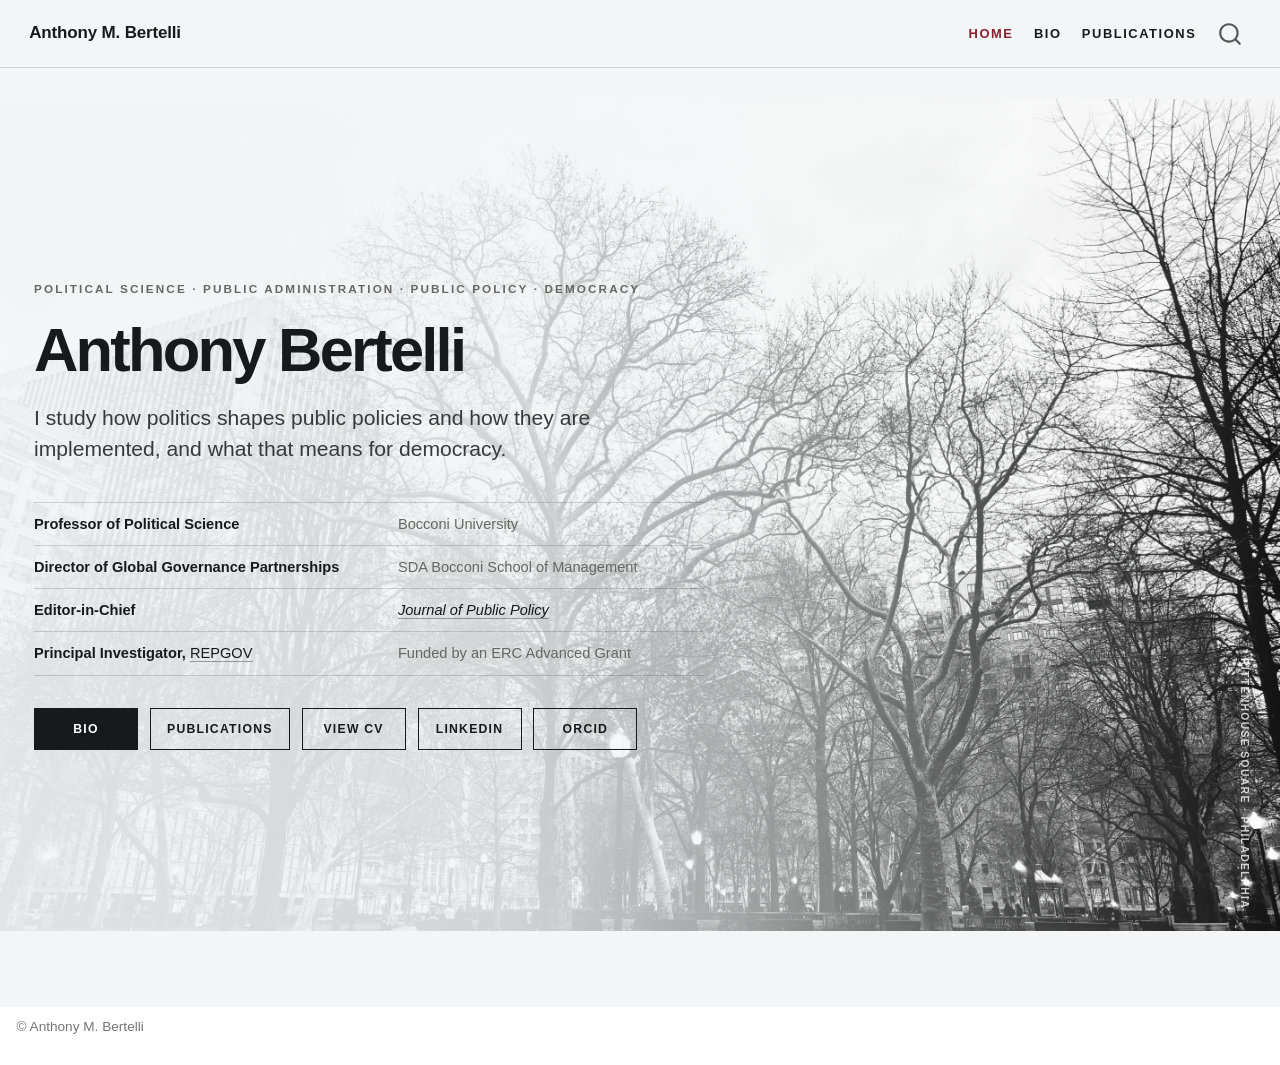
<file: index.html>
<!DOCTYPE html>
<html xmlns="http://www.w3.org/1999/xhtml" lang="en" xml:lang="en"><head>

<meta charset="utf-8">
<meta name="generator" content="quarto-1.10.18">

<meta name="viewport" content="width=device-width, initial-scale=1.0, user-scalable=yes">

<meta name="description" content="Political scientist working on democratic governance, public administration, and public policy.">

<title>Anthony M. Bertelli</title>
<style>
/* Default styles provided by pandoc.
** See https://pandoc.org/MANUAL.html#variables-for-html for config info.
*/
span.smallcaps{font-variant: small-caps;}
div.columns{display: flex; gap: 1.5em;}
div.column{flex: auto;}
@media screen {
div.columns{gap: min(4vw, 1.5em);}
div.column{overflow-x: auto;}
}
div.hanging-indent{margin-left: 1.5em; text-indent: -1.5em;}
ul.task-list{list-style: none;}
ul.task-list li input[type="checkbox"] {
  width: 0.8em;
  margin: 0 0.8em 0.2em -1em; /* quarto-specific, see https://github.com/quarto-dev/quarto-cli/issues/4556 */ 
  vertical-align: middle;
}
</style>


<script src="site_libs/quarto-nav/quarto-nav.js"></script>
<script src="site_libs/clipboard/clipboard.min.js"></script>
<script src="site_libs/quarto-search/autocomplete.umd.js"></script>
<script src="site_libs/quarto-search/fuse.min.js"></script>
<script src="site_libs/quarto-search/quarto-search.js"></script>
<meta name="quarto:offset" content="./">
<script src="site_libs/quarto-html/quarto.js" type="module"></script>
<script src="site_libs/quarto-html/tabsets/tabsets.js" type="module"></script>
<script src="site_libs/quarto-html/popper.min.js"></script>
<script src="site_libs/quarto-html/tippy.umd.min.js"></script>
<script src="site_libs/quarto-html/anchor.min.js"></script>
<link href="site_libs/quarto-html/tippy.css" rel="stylesheet">
<link href="site_libs/quarto-html/quarto-syntax-highlighting-64a204ab8560d761af7679ceaba22944.css" rel="stylesheet" id="quarto-text-highlighting-styles">
<script src="site_libs/bootstrap/bootstrap.min.js"></script>
<link href="site_libs/bootstrap/bootstrap-icons.css" rel="stylesheet">
<link href="site_libs/bootstrap/bootstrap-e3adbaa939bcd423dddc8c8a834270b4.min.css" rel="stylesheet" append-hash="true" id="quarto-bootstrap" data-mode="light">
<script id="quarto-search-options" type="application/json">{
  "location": "navbar",
  "copy-button": false,
  "collapse-after": 3,
  "panel-placement": "end",
  "type": "overlay",
  "limit": 50,
  "keyboard-shortcut": [
    "f",
    "/",
    "s"
  ],
  "show-item-context": false,
  "language": {
    "search-no-results-text": "No results",
    "search-matching-documents-text": "matching documents",
    "search-copy-link-title": "Copy link to search",
    "search-hide-matches-text": "Hide additional matches",
    "search-more-match-text": "more match in this document",
    "search-more-matches-text": "more matches in this document",
    "search-clear-button-title": "Clear",
    "search-text-placeholder": "",
    "search-detached-cancel-button-title": "Cancel",
    "search-submit-button-title": "Submit",
    "search-label": "Search"
  }
}</script>
<style>html{ scroll-behavior: smooth; }</style>


<link rel="stylesheet" href="styles.css">
</head>

<body class="nav-fixed quarto-light">

<div id="quarto-search-results"></div>
  <header id="quarto-header" class="headroom fixed-top">
    <nav class="navbar navbar-expand-lg " data-bs-theme="dark">
      <div class="navbar-container container-fluid">
      <div class="navbar-brand-container mx-auto">
    <a class="navbar-brand" href="./index.html">
    <span class="navbar-title">Anthony M. Bertelli</span>
    </a>
  </div>
            <div id="quarto-search" class="" title="Search"></div>
          <button class="navbar-toggler" type="button" data-bs-toggle="collapse" data-bs-target="#navbarCollapse" aria-controls="navbarCollapse" role="menu" aria-expanded="false" aria-label="Toggle navigation" onclick="if (window.quartoToggleHeadroom) { window.quartoToggleHeadroom(); }">
  <span class="navbar-toggler-icon"></span>
</button>
          <div class="collapse navbar-collapse" id="navbarCollapse">
            <ul class="navbar-nav navbar-nav-scroll ms-auto">
  <li class="nav-item">
    <a class="nav-link active" href="./index.html" aria-current="page"> 
<span class="menu-text">Home</span></a>
  </li>  
  <li class="nav-item">
    <a class="nav-link" href="./bio.html"> 
<span class="menu-text">Bio</span></a>
  </li>  
  <li class="nav-item">
    <a class="nav-link" href="./publications.html"> 
<span class="menu-text">Publications</span></a>
  </li>  
</ul>
          </div> <!-- /navcollapse -->
            <div class="quarto-navbar-tools">
</div>
      </div> <!-- /container-fluid -->
    </nav>
</header>
<!-- content -->
<div id="quarto-content" class="quarto-container page-columns page-rows-contents page-layout-full page-navbar">
<!-- sidebar -->
<!-- margin-sidebar -->
    
<!-- main -->
<main class="content column-page" id="quarto-document-content">

<header id="title-block-header" class="quarto-title-block default">
<div class="quarto-title">
<h1 class="title">Anthony M. Bertelli</h1>
</div>

<div>
  <div class="description">
    Political scientist working on democratic governance, public administration, and public policy.
  </div>
</div>


<div class="quarto-title-meta column-page">

    
  
    
  </div>
  


</header>


<style>
#title-block-header {
  display: none;
}
</style>
<div class="home-shell">
<section class="hero-panel">
<div class="hero-copy">
<div class="eyebrow">
Political Science · Public Administration · Public Policy · Democracy
</div>
<h1>
Anthony Bertelli
</h1>
<p class="dek">
I study how politics shapes public policies and how they are implemented, and what that means for democracy.
</p>
<div class="role-stack">
<p>
<strong>Professor of Political Science</strong><span>Bocconi University</span>
</p>
<p>
<strong>Director of Global Governance Partnerships</strong><span>SDA Bocconi School of Management</span>
</p>
<p>
<strong>Editor-in-Chief</strong><span><a href="https://www.cambridge.org/core/journals/journal-of-public-policy"><em>Journal of Public Policy</em></a></span>
</p>
<p>
<strong>Principal Investigator, <a href="https://repgov.eu">REPGOV</a></strong><span>Funded by an ERC Advanced Grant</span>
</p>
</div>
<div class="hero-links">
<p><a class="primary-link" href="bio.html">Bio</a> <a href="publications.html">Publications</a> <a href="Current_CV__Web_.pdf">View CV</a> <a href="https://www.linkedin.com/in/anthony-bertelli/">LinkedIn</a> <a href="https://orcid.org/0000-0002-0756-5691">ORCID</a></p>
</div>
</div>
</section>
<div class="photo-caption">
Rittenhouse Square · Philadelphia
</div>
</div>



</main> <!-- /main -->
<script id="quarto-html-after-body" type="application/javascript">
  window.document.addEventListener("DOMContentLoaded", function (event) {
    const icon = "";
    const anchorJS = new window.AnchorJS();
    anchorJS.options = {
      placement: 'right',
      icon: icon
    };
    anchorJS.add('.anchored');
    const isCodeAnnotation = (el) => {
      for (const clz of el.classList) {
        if (clz.startsWith('code-annotation-')) {                     
          return true;
        }
      }
      return false;
    }
    const onCopySuccess = function(e) {
      // button target
      const button = e.trigger;
      // don't keep focus
      button.blur();
      // flash "checked"
      button.classList.add('code-copy-button-checked');
      var currentTitle = button.getAttribute("title");
      button.setAttribute("title", "Copied!");
      let tooltip;
      if (window.bootstrap) {
        button.setAttribute("data-bs-toggle", "tooltip");
        button.setAttribute("data-bs-placement", "left");
        button.setAttribute("data-bs-title", "Copied!");
        tooltip = new bootstrap.Tooltip(button, 
          { trigger: "manual", 
            customClass: "code-copy-button-tooltip",
            offset: [0, -8]});
        tooltip.show();    
      }
      setTimeout(function() {
        if (tooltip) {
          tooltip.hide();
          button.removeAttribute("data-bs-title");
          button.removeAttribute("data-bs-toggle");
          button.removeAttribute("data-bs-placement");
        }
        button.setAttribute("title", currentTitle);
        button.classList.remove('code-copy-button-checked');
      }, 1000);
      // clear code selection
      e.clearSelection();
    }
    const getTextToCopy = function(trigger) {
      const outerScaffold = trigger.parentElement.cloneNode(true);
      const codeEl = outerScaffold.querySelector('code');
      for (const childEl of codeEl.children) {
        if (isCodeAnnotation(childEl)) {
          childEl.remove();
        }
      }
      return codeEl.innerText;
    }
    const clipboard = new window.ClipboardJS('.code-copy-button:not([data-in-quarto-modal])', {
      text: getTextToCopy
    });
    clipboard.on('success', onCopySuccess);
    if (window.document.getElementById('quarto-embedded-source-code-modal')) {
      const clipboardModal = new window.ClipboardJS('.code-copy-button[data-in-quarto-modal]', {
        text: getTextToCopy,
        container: window.document.getElementById('quarto-embedded-source-code-modal')
      });
      clipboardModal.on('success', onCopySuccess);
    }
      var localhostRegex = new RegExp(/^(?:http|https):\/\/localhost\:?[0-9]*\//);
      var mailtoRegex = new RegExp(/^mailto:/);
        var filterRegex = new RegExp("https:\/\/tonybertelli\.com");
      var isInternal = (href) => {
          return filterRegex.test(href) || localhostRegex.test(href) || mailtoRegex.test(href);
      }
      // Inspect non-navigation links and adorn them if external
     var links = window.document.querySelectorAll('a[href]:not(.nav-link):not(.navbar-brand):not(.toc-action):not(.sidebar-link):not(.sidebar-item-toggle):not(.pagination-link):not(.no-external):not([aria-hidden]):not(.dropdown-item):not(.quarto-navigation-tool):not(.about-link)');
      for (var i=0; i<links.length; i++) {
        const link = links[i];
        if (!isInternal(link.href)) {
          // undo the damage that might have been done by quarto-nav.js in the case of
          // links that we want to consider external
          if (link.dataset.originalHref !== undefined) {
            link.href = link.dataset.originalHref;
          }
            // target, if specified
            link.setAttribute("target", "_blank");
            if (link.getAttribute("rel") === null) {
              link.setAttribute("rel", "noopener");
            }
        }
      }
    function tippyHover(el, contentFn, onTriggerFn, onUntriggerFn) {
      const config = {
        allowHTML: true,
        maxWidth: 500,
        delay: 100,
        arrow: false,
        appendTo: function(el) {
            return el.parentElement;
        },
        interactive: true,
        interactiveBorder: 10,
        theme: 'quarto',
        placement: 'bottom-start',
      };
      if (contentFn) {
        config.content = contentFn;
      }
      if (onTriggerFn) {
        config.onTrigger = onTriggerFn;
      }
      if (onUntriggerFn) {
        config.onUntrigger = onUntriggerFn;
      }
      window.tippy(el, config); 
    }
    const noterefs = window.document.querySelectorAll('a[role="doc-noteref"]');
    for (var i=0; i<noterefs.length; i++) {
      const ref = noterefs[i];
      tippyHover(ref, function() {
        // use id or data attribute instead here
        let href = ref.getAttribute('data-footnote-href') || ref.getAttribute('href');
        try { href = new URL(href).hash; } catch {}
        const id = href.replace(/^#\/?/, "");
        const note = window.document.getElementById(id);
        if (note) {
          return note.innerHTML;
        } else {
          return "";
        }
      });
    }
    const xrefs = window.document.querySelectorAll('a.quarto-xref');
    const processXRef = (id, note) => {
      // Strip column container classes
      const stripColumnClz = (el) => {
        el.classList.remove("page-full", "page-columns");
        if (el.children) {
          for (const child of el.children) {
            stripColumnClz(child);
          }
        }
      }
      stripColumnClz(note)
      if (id === null || id.startsWith('sec-')) {
        // Special case sections, only their first couple elements
        const container = document.createElement("div");
        if (note.children && note.children.length > 2) {
          container.appendChild(note.children[0].cloneNode(true));
          for (let i = 1; i < note.children.length; i++) {
            const child = note.children[i];
            if (child.tagName === "P" && child.innerText === "") {
              continue;
            } else {
              container.appendChild(child.cloneNode(true));
              break;
            }
          }
          if (window.Quarto?.typesetMath) {
            window.Quarto.typesetMath(container);
          }
          return container.innerHTML
        } else {
          if (window.Quarto?.typesetMath) {
            window.Quarto.typesetMath(note);
          }
          return note.innerHTML;
        }
      } else {
        // Remove any anchor links if they are present
        const anchorLink = note.querySelector('a.anchorjs-link');
        if (anchorLink) {
          anchorLink.remove();
        }
        if (window.Quarto?.typesetMath) {
          window.Quarto.typesetMath(note);
        }
        if (note.classList.contains("callout")) {
          return note.outerHTML;
        } else {
          return note.innerHTML;
        }
      }
    }
    for (var i=0; i<xrefs.length; i++) {
      const xref = xrefs[i];
      tippyHover(xref, undefined, function(instance) {
        instance.disable();
        let url = xref.getAttribute('href');
        let hash = undefined; 
        if (url.startsWith('#')) {
          hash = url;
        } else {
          try { hash = new URL(url).hash; } catch {}
        }
        if (hash) {
          const id = hash.replace(/^#\/?/, "");
          const note = window.document.getElementById(id);
          if (note !== null) {
            try {
              const html = processXRef(id, note.cloneNode(true));
              instance.setContent(html);
            } finally {
              instance.enable();
              instance.show();
            }
          } else {
            // See if we can fetch this
            fetch(url.split('#')[0])
            .then(res => res.text())
            .then(html => {
              const parser = new DOMParser();
              const htmlDoc = parser.parseFromString(html, "text/html");
              const note = htmlDoc.getElementById(id);
              if (note !== null) {
                const html = processXRef(id, note);
                instance.setContent(html);
              } 
            }).finally(() => {
              instance.enable();
              instance.show();
            });
          }
        } else {
          // See if we can fetch a full url (with no hash to target)
          // This is a special case and we should probably do some content thinning / targeting
          fetch(url)
          .then(res => res.text())
          .then(html => {
            const parser = new DOMParser();
            const htmlDoc = parser.parseFromString(html, "text/html");
            const note = htmlDoc.querySelector('main.content');
            if (note !== null) {
              // This should only happen for chapter cross references
              // (since there is no id in the URL)
              // remove the first header
              if (note.children.length > 0 && note.children[0].tagName === "HEADER") {
                note.children[0].remove();
              }
              const html = processXRef(null, note);
              instance.setContent(html);
            } 
          }).finally(() => {
            instance.enable();
            instance.show();
          });
        }
      }, function(instance) {
      });
    }
        let selectedAnnoteEl;
        const selectorForAnnotation = ( cell, annotation) => {
          let cellAttr = 'data-code-cell="' + cell + '"';
          let lineAttr = 'data-code-annotation="' +  annotation + '"';
          const selector = 'span[' + cellAttr + '][' + lineAttr + ']';
          return selector;
        }
        const selectCodeLines = (annoteEl) => {
          const doc = window.document;
          const targetCell = annoteEl.getAttribute("data-target-cell");
          const targetAnnotation = annoteEl.getAttribute("data-target-annotation");
          const annoteSpan = window.document.querySelector(selectorForAnnotation(targetCell, targetAnnotation));
          const lines = annoteSpan.getAttribute("data-code-lines").split(",");
          const lineIds = lines.map((line) => {
            return targetCell + "-" + line;
          })
          let top = null;
          let height = null;
          let parent = null;
          if (lineIds.length > 0) {
              //compute the position of the single el (top and bottom and make a div)
              const el = window.document.getElementById(lineIds[0]);
              top = el.offsetTop;
              height = el.offsetHeight;
              parent = el.parentElement.parentElement;
            if (lineIds.length > 1) {
              const lastEl = window.document.getElementById(lineIds[lineIds.length - 1]);
              const bottom = lastEl.offsetTop + lastEl.offsetHeight;
              height = bottom - top;
            }
            if (top !== null && height !== null && parent !== null) {
              // cook up a div (if necessary) and position it 
              let div = window.document.getElementById("code-annotation-line-highlight");
              if (div === null) {
                div = window.document.createElement("div");
                div.setAttribute("id", "code-annotation-line-highlight");
                div.style.position = 'absolute';
                parent.appendChild(div);
              }
              div.style.top = top - 2 + "px";
              div.style.height = height + 4 + "px";
              div.style.left = 0;
              let gutterDiv = window.document.getElementById("code-annotation-line-highlight-gutter");
              if (gutterDiv === null) {
                gutterDiv = window.document.createElement("div");
                gutterDiv.setAttribute("id", "code-annotation-line-highlight-gutter");
                gutterDiv.style.position = 'absolute';
                const codeCell = window.document.getElementById(targetCell);
                const gutter = codeCell.querySelector('.code-annotation-gutter');
                gutter.appendChild(gutterDiv);
              }
              gutterDiv.style.top = top - 2 + "px";
              gutterDiv.style.height = height + 4 + "px";
            }
            selectedAnnoteEl = annoteEl;
          }
        };
        const unselectCodeLines = () => {
          const elementsIds = ["code-annotation-line-highlight", "code-annotation-line-highlight-gutter"];
          elementsIds.forEach((elId) => {
            const div = window.document.getElementById(elId);
            if (div) {
              div.remove();
            }
          });
          selectedAnnoteEl = undefined;
        };
          // Handle positioning of the toggle
      window.addEventListener(
        "resize",
        throttle(() => {
          elRect = undefined;
          if (selectedAnnoteEl) {
            selectCodeLines(selectedAnnoteEl);
          }
        }, 10)
      );
      function throttle(fn, ms) {
      let throttle = false;
      let timer;
        return (...args) => {
          if(!throttle) { // first call gets through
              fn.apply(this, args);
              throttle = true;
          } else { // all the others get throttled
              if(timer) clearTimeout(timer); // cancel #2
              timer = setTimeout(() => {
                fn.apply(this, args);
                timer = throttle = false;
              }, ms);
          }
        };
      }
        // Attach click handler to the DT
        const annoteDls = window.document.querySelectorAll('dt[data-target-cell]');
        for (const annoteDlNode of annoteDls) {
          annoteDlNode.addEventListener('click', (event) => {
            const clickedEl = event.target;
            if (clickedEl !== selectedAnnoteEl) {
              unselectCodeLines();
              const activeEl = window.document.querySelector('dt[data-target-cell].code-annotation-active');
              if (activeEl) {
                activeEl.classList.remove('code-annotation-active');
              }
              selectCodeLines(clickedEl);
              clickedEl.classList.add('code-annotation-active');
            } else {
              // Unselect the line
              unselectCodeLines();
              clickedEl.classList.remove('code-annotation-active');
            }
          });
        }
    const findCites = (el) => {
      const parentEl = el.parentElement;
      if (parentEl) {
        const cites = parentEl.dataset.cites;
        if (cites) {
          return {
            el,
            cites: cites.split(' ')
          };
        } else {
          return findCites(el.parentElement)
        }
      } else {
        return undefined;
      }
    };
    var bibliorefs = window.document.querySelectorAll('a[role="doc-biblioref"]');
    for (var i=0; i<bibliorefs.length; i++) {
      const ref = bibliorefs[i];
      const citeInfo = findCites(ref);
      if (citeInfo) {
        tippyHover(citeInfo.el, function() {
          var popup = window.document.createElement('div');
          citeInfo.cites.forEach(function(cite) {
            var citeDiv = window.document.createElement('div');
            citeDiv.classList.add('hanging-indent');
            citeDiv.classList.add('csl-entry');
            var biblioDiv = window.document.getElementById('ref-' + cite);
            if (biblioDiv) {
              citeDiv.innerHTML = biblioDiv.innerHTML;
            }
            popup.appendChild(citeDiv);
          });
          return popup.innerHTML;
        });
      }
    }
  });
  </script>
</div> <!-- /content -->
<footer class="footer">
  <div class="nav-footer">
    <div class="nav-footer-left">
<p>© Anthony M. Bertelli</p>
</div>   
    <div class="nav-footer-center">
      &nbsp;
    </div>
    <div class="nav-footer-right">
      &nbsp;
    </div>
  </div>
</footer>




<script src="site_libs/quarto-html/zenscroll-min.js"></script>
</body></html>
</file>
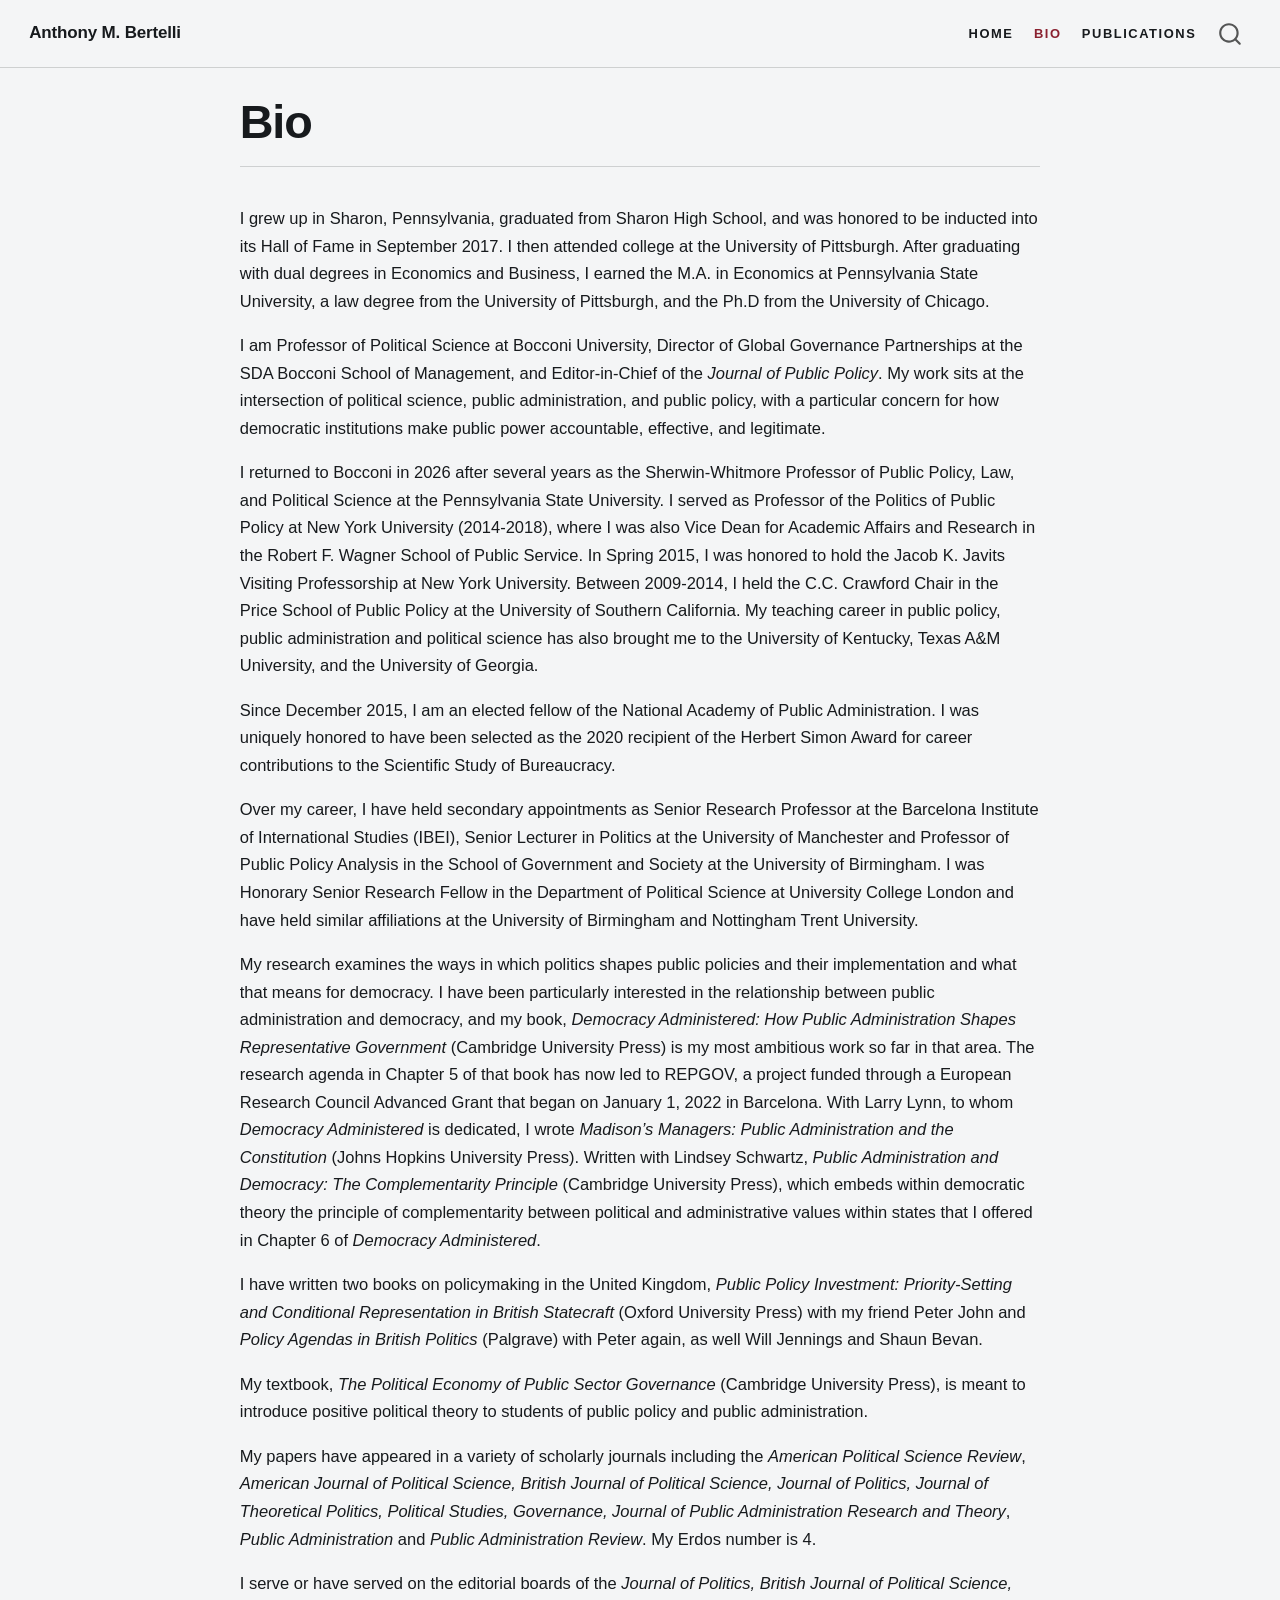
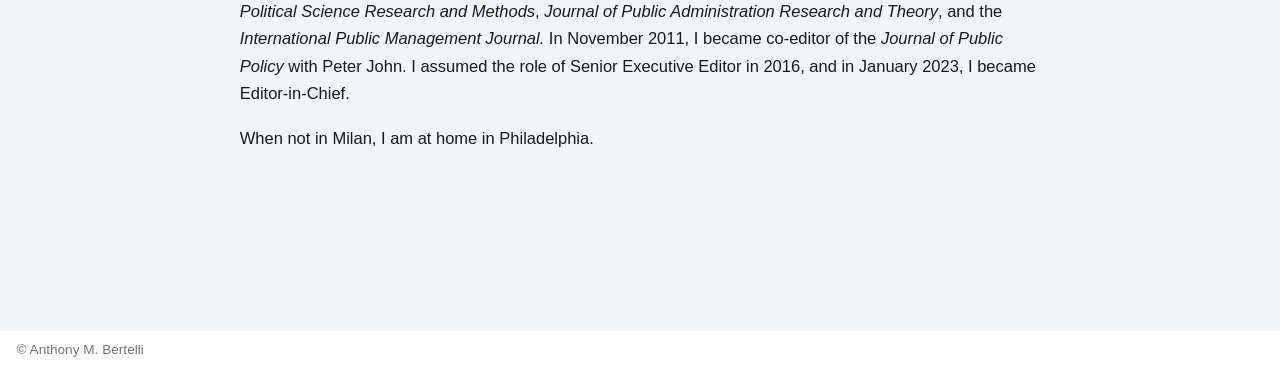
<file: bio.html>
<!DOCTYPE html>
<html xmlns="http://www.w3.org/1999/xhtml" lang="en" xml:lang="en"><head>

<meta charset="utf-8">
<meta name="generator" content="quarto-1.10.18">

<meta name="viewport" content="width=device-width, initial-scale=1.0, user-scalable=yes">


<title>Bio – Anthony M. Bertelli</title>
<style>
/* Default styles provided by pandoc.
** See https://pandoc.org/MANUAL.html#variables-for-html for config info.
*/
span.smallcaps{font-variant: small-caps;}
div.columns{display: flex; gap: 1.5em;}
div.column{flex: auto;}
@media screen {
div.columns{gap: min(4vw, 1.5em);}
div.column{overflow-x: auto;}
}
div.hanging-indent{margin-left: 1.5em; text-indent: -1.5em;}
ul.task-list{list-style: none;}
ul.task-list li input[type="checkbox"] {
  width: 0.8em;
  margin: 0 0.8em 0.2em -1em; /* quarto-specific, see https://github.com/quarto-dev/quarto-cli/issues/4556 */ 
  vertical-align: middle;
}
</style>


<script src="site_libs/quarto-nav/quarto-nav.js"></script>
<script src="site_libs/clipboard/clipboard.min.js"></script>
<script src="site_libs/quarto-search/autocomplete.umd.js"></script>
<script src="site_libs/quarto-search/fuse.min.js"></script>
<script src="site_libs/quarto-search/quarto-search.js"></script>
<meta name="quarto:offset" content="./">
<script src="site_libs/quarto-html/quarto.js" type="module"></script>
<script src="site_libs/quarto-html/tabsets/tabsets.js" type="module"></script>
<script src="site_libs/quarto-html/popper.min.js"></script>
<script src="site_libs/quarto-html/tippy.umd.min.js"></script>
<script src="site_libs/quarto-html/anchor.min.js"></script>
<link href="site_libs/quarto-html/tippy.css" rel="stylesheet">
<link href="site_libs/quarto-html/quarto-syntax-highlighting-64a204ab8560d761af7679ceaba22944.css" rel="stylesheet" id="quarto-text-highlighting-styles">
<script src="site_libs/bootstrap/bootstrap.min.js"></script>
<link href="site_libs/bootstrap/bootstrap-icons.css" rel="stylesheet">
<link href="site_libs/bootstrap/bootstrap-e3adbaa939bcd423dddc8c8a834270b4.min.css" rel="stylesheet" append-hash="true" id="quarto-bootstrap" data-mode="light">
<script id="quarto-search-options" type="application/json">{
  "location": "navbar",
  "copy-button": false,
  "collapse-after": 3,
  "panel-placement": "end",
  "type": "overlay",
  "limit": 50,
  "keyboard-shortcut": [
    "f",
    "/",
    "s"
  ],
  "show-item-context": false,
  "language": {
    "search-no-results-text": "No results",
    "search-matching-documents-text": "matching documents",
    "search-copy-link-title": "Copy link to search",
    "search-hide-matches-text": "Hide additional matches",
    "search-more-match-text": "more match in this document",
    "search-more-matches-text": "more matches in this document",
    "search-clear-button-title": "Clear",
    "search-text-placeholder": "",
    "search-detached-cancel-button-title": "Cancel",
    "search-submit-button-title": "Submit",
    "search-label": "Search"
  }
}</script>
<style>html{ scroll-behavior: smooth; }</style>


<link rel="stylesheet" href="styles.css">
</head>

<body class="nav-fixed fullcontent quarto-light">

<div id="quarto-search-results"></div>
  <header id="quarto-header" class="headroom fixed-top">
    <nav class="navbar navbar-expand-lg " data-bs-theme="dark">
      <div class="navbar-container container-fluid">
      <div class="navbar-brand-container mx-auto">
    <a class="navbar-brand" href="./index.html">
    <span class="navbar-title">Anthony M. Bertelli</span>
    </a>
  </div>
            <div id="quarto-search" class="" title="Search"></div>
          <button class="navbar-toggler" type="button" data-bs-toggle="collapse" data-bs-target="#navbarCollapse" aria-controls="navbarCollapse" role="menu" aria-expanded="false" aria-label="Toggle navigation" onclick="if (window.quartoToggleHeadroom) { window.quartoToggleHeadroom(); }">
  <span class="navbar-toggler-icon"></span>
</button>
          <div class="collapse navbar-collapse" id="navbarCollapse">
            <ul class="navbar-nav navbar-nav-scroll ms-auto">
  <li class="nav-item">
    <a class="nav-link" href="./index.html"> 
<span class="menu-text">Home</span></a>
  </li>  
  <li class="nav-item">
    <a class="nav-link active" href="./bio.html" aria-current="page"> 
<span class="menu-text">Bio</span></a>
  </li>  
  <li class="nav-item">
    <a class="nav-link" href="./publications.html"> 
<span class="menu-text">Publications</span></a>
  </li>  
</ul>
          </div> <!-- /navcollapse -->
            <div class="quarto-navbar-tools">
</div>
      </div> <!-- /container-fluid -->
    </nav>
</header>
<!-- content -->
<div id="quarto-content" class="quarto-container page-columns page-rows-contents page-layout-article page-navbar">
<!-- sidebar -->
<!-- margin-sidebar -->
    
<!-- main -->
<main class="content" id="quarto-document-content">

<header id="title-block-header" class="quarto-title-block default">
<div class="quarto-title">
<h1 class="title">Bio</h1>
</div>



<div class="quarto-title-meta">

    
  
    
  </div>
  


</header>


<p>I grew up in Sharon, Pennsylvania, graduated from Sharon High School, and was honored to be inducted into its Hall of Fame in September 2017. I then attended college at the University of Pittsburgh. After graduating with dual degrees in Economics and Business, I earned the M.A.&nbsp;in Economics at Pennsylvania State University, a law degree from the University of Pittsburgh, and the Ph.D from the University of Chicago.</p>
<p>I am Professor of Political Science at Bocconi University, Director of Global Governance Partnerships at the SDA Bocconi School of Management, and Editor-in-Chief of the <em>Journal of Public Policy</em>. My work sits at the intersection of political science, public administration, and public policy, with a particular concern for how democratic institutions make public power accountable, effective, and legitimate.</p>
<p>I returned to Bocconi in 2026 after several years as the Sherwin-Whitmore Professor of Public Policy, Law, and Political Science at the Pennsylvania State University. I served as Professor of the Politics of Public Policy at New York University (2014-2018), where I was also Vice Dean for Academic Affairs and Research in the Robert F. Wagner School of Public Service. In Spring 2015, I was honored to hold the Jacob K. Javits Visiting Professorship at New York University. Between 2009-2014, I held the C.C. Crawford Chair in the Price School of Public Policy at the University of Southern California. My teaching career in public policy, public administration and political science has also brought me to the University of Kentucky, Texas A&amp;M University, and the University of Georgia.</p>
<p>Since December 2015, I am an elected fellow of the National Academy of Public Administration. I was uniquely honored to have been selected as the 2020 recipient of the Herbert Simon Award for career contributions to the Scientific Study of Bureaucracy.</p>
<p>Over my career, I have held secondary appointments as Senior Research Professor at the Barcelona Institute of International Studies (IBEI), Senior Lecturer in Politics at the University of Manchester and Professor of Public Policy Analysis in the School of Government and Society at the University of Birmingham. I was Honorary Senior Research Fellow in the Department of Political Science at University College London and have held similar affiliations at the University of Birmingham and Nottingham Trent University.</p>
<p>My research examines the ways in which politics shapes public policies and their implementation and what that means for democracy. I have been particularly interested in the relationship between public administration and democracy, and my book, <em>Democracy Administered: How Public Administration Shapes Representative Government</em> (Cambridge University Press) is my most ambitious work so far in that area. The research agenda in Chapter 5 of that book has now led to REPGOV, a project funded through a European Research Council Advanced Grant that began on January 1, 2022 in Barcelona. With Larry Lynn, to whom <em>Democracy Administered</em> is dedicated, I wrote <em>Madison’s Managers: Public Administration and the Constitution</em> (Johns Hopkins University Press). Written with Lindsey Schwartz, <em>Public Administration and Democracy: The Complementarity Principle</em> (Cambridge University Press), which embeds within democratic theory the principle of complementarity between political and administrative values within states that I offered in Chapter 6 of <em>Democracy Administered</em>.</p>
<p>I have written two books on policymaking in the United Kingdom, <em>Public Policy Investment: Priority-Setting and Conditional Representation in British Statecraft</em> (Oxford University Press) with my friend Peter John and <em>Policy Agendas in British Politics</em> (Palgrave) with Peter again, as well Will Jennings and Shaun Bevan.</p>
<p>My textbook, <em>The Political Economy of Public Sector Governance</em> (Cambridge University Press), is meant to introduce positive political theory to students of public policy and public administration.</p>
<p>My papers have appeared in a variety of scholarly journals including the <em>American Political Science Review</em>, <em>American Journal of Political Science, British Journal of Political Science, Journal of Politics, Journal of Theoretical Politics, Political Studies, Governance, Journal of Public Administration Research and Theory</em>, <em>Public Administration</em> and <em>Public Administration Review</em>. My Erdos number is 4.</p>
<p>I serve or have served on the editorial boards of the <em>Journal of Politics, British Journal of Political Science, Political Science Research and Methods</em>, <em>Journal of Public Administration Research and Theory</em>, and the <em>International Public Management Journal.</em> In November 2011, I became co-editor of the <em>Journal of Public Policy</em> with Peter John. I assumed the role of Senior Executive Editor in 2016, and in January 2023, I became Editor-in-Chief.</p>
<p>When not in Milan, I am at home in Philadelphia.</p>



</main> <!-- /main -->
<script id="quarto-html-after-body" type="application/javascript">
  window.document.addEventListener("DOMContentLoaded", function (event) {
    const icon = "";
    const anchorJS = new window.AnchorJS();
    anchorJS.options = {
      placement: 'right',
      icon: icon
    };
    anchorJS.add('.anchored');
    const isCodeAnnotation = (el) => {
      for (const clz of el.classList) {
        if (clz.startsWith('code-annotation-')) {                     
          return true;
        }
      }
      return false;
    }
    const onCopySuccess = function(e) {
      // button target
      const button = e.trigger;
      // don't keep focus
      button.blur();
      // flash "checked"
      button.classList.add('code-copy-button-checked');
      var currentTitle = button.getAttribute("title");
      button.setAttribute("title", "Copied!");
      let tooltip;
      if (window.bootstrap) {
        button.setAttribute("data-bs-toggle", "tooltip");
        button.setAttribute("data-bs-placement", "left");
        button.setAttribute("data-bs-title", "Copied!");
        tooltip = new bootstrap.Tooltip(button, 
          { trigger: "manual", 
            customClass: "code-copy-button-tooltip",
            offset: [0, -8]});
        tooltip.show();    
      }
      setTimeout(function() {
        if (tooltip) {
          tooltip.hide();
          button.removeAttribute("data-bs-title");
          button.removeAttribute("data-bs-toggle");
          button.removeAttribute("data-bs-placement");
        }
        button.setAttribute("title", currentTitle);
        button.classList.remove('code-copy-button-checked');
      }, 1000);
      // clear code selection
      e.clearSelection();
    }
    const getTextToCopy = function(trigger) {
      const outerScaffold = trigger.parentElement.cloneNode(true);
      const codeEl = outerScaffold.querySelector('code');
      for (const childEl of codeEl.children) {
        if (isCodeAnnotation(childEl)) {
          childEl.remove();
        }
      }
      return codeEl.innerText;
    }
    const clipboard = new window.ClipboardJS('.code-copy-button:not([data-in-quarto-modal])', {
      text: getTextToCopy
    });
    clipboard.on('success', onCopySuccess);
    if (window.document.getElementById('quarto-embedded-source-code-modal')) {
      const clipboardModal = new window.ClipboardJS('.code-copy-button[data-in-quarto-modal]', {
        text: getTextToCopy,
        container: window.document.getElementById('quarto-embedded-source-code-modal')
      });
      clipboardModal.on('success', onCopySuccess);
    }
      var localhostRegex = new RegExp(/^(?:http|https):\/\/localhost\:?[0-9]*\//);
      var mailtoRegex = new RegExp(/^mailto:/);
        var filterRegex = new RegExp("https:\/\/tonybertelli\.com");
      var isInternal = (href) => {
          return filterRegex.test(href) || localhostRegex.test(href) || mailtoRegex.test(href);
      }
      // Inspect non-navigation links and adorn them if external
     var links = window.document.querySelectorAll('a[href]:not(.nav-link):not(.navbar-brand):not(.toc-action):not(.sidebar-link):not(.sidebar-item-toggle):not(.pagination-link):not(.no-external):not([aria-hidden]):not(.dropdown-item):not(.quarto-navigation-tool):not(.about-link)');
      for (var i=0; i<links.length; i++) {
        const link = links[i];
        if (!isInternal(link.href)) {
          // undo the damage that might have been done by quarto-nav.js in the case of
          // links that we want to consider external
          if (link.dataset.originalHref !== undefined) {
            link.href = link.dataset.originalHref;
          }
            // target, if specified
            link.setAttribute("target", "_blank");
            if (link.getAttribute("rel") === null) {
              link.setAttribute("rel", "noopener");
            }
        }
      }
    function tippyHover(el, contentFn, onTriggerFn, onUntriggerFn) {
      const config = {
        allowHTML: true,
        maxWidth: 500,
        delay: 100,
        arrow: false,
        appendTo: function(el) {
            return el.parentElement;
        },
        interactive: true,
        interactiveBorder: 10,
        theme: 'quarto',
        placement: 'bottom-start',
      };
      if (contentFn) {
        config.content = contentFn;
      }
      if (onTriggerFn) {
        config.onTrigger = onTriggerFn;
      }
      if (onUntriggerFn) {
        config.onUntrigger = onUntriggerFn;
      }
      window.tippy(el, config); 
    }
    const noterefs = window.document.querySelectorAll('a[role="doc-noteref"]');
    for (var i=0; i<noterefs.length; i++) {
      const ref = noterefs[i];
      tippyHover(ref, function() {
        // use id or data attribute instead here
        let href = ref.getAttribute('data-footnote-href') || ref.getAttribute('href');
        try { href = new URL(href).hash; } catch {}
        const id = href.replace(/^#\/?/, "");
        const note = window.document.getElementById(id);
        if (note) {
          return note.innerHTML;
        } else {
          return "";
        }
      });
    }
    const xrefs = window.document.querySelectorAll('a.quarto-xref');
    const processXRef = (id, note) => {
      // Strip column container classes
      const stripColumnClz = (el) => {
        el.classList.remove("page-full", "page-columns");
        if (el.children) {
          for (const child of el.children) {
            stripColumnClz(child);
          }
        }
      }
      stripColumnClz(note)
      if (id === null || id.startsWith('sec-')) {
        // Special case sections, only their first couple elements
        const container = document.createElement("div");
        if (note.children && note.children.length > 2) {
          container.appendChild(note.children[0].cloneNode(true));
          for (let i = 1; i < note.children.length; i++) {
            const child = note.children[i];
            if (child.tagName === "P" && child.innerText === "") {
              continue;
            } else {
              container.appendChild(child.cloneNode(true));
              break;
            }
          }
          if (window.Quarto?.typesetMath) {
            window.Quarto.typesetMath(container);
          }
          return container.innerHTML
        } else {
          if (window.Quarto?.typesetMath) {
            window.Quarto.typesetMath(note);
          }
          return note.innerHTML;
        }
      } else {
        // Remove any anchor links if they are present
        const anchorLink = note.querySelector('a.anchorjs-link');
        if (anchorLink) {
          anchorLink.remove();
        }
        if (window.Quarto?.typesetMath) {
          window.Quarto.typesetMath(note);
        }
        if (note.classList.contains("callout")) {
          return note.outerHTML;
        } else {
          return note.innerHTML;
        }
      }
    }
    for (var i=0; i<xrefs.length; i++) {
      const xref = xrefs[i];
      tippyHover(xref, undefined, function(instance) {
        instance.disable();
        let url = xref.getAttribute('href');
        let hash = undefined; 
        if (url.startsWith('#')) {
          hash = url;
        } else {
          try { hash = new URL(url).hash; } catch {}
        }
        if (hash) {
          const id = hash.replace(/^#\/?/, "");
          const note = window.document.getElementById(id);
          if (note !== null) {
            try {
              const html = processXRef(id, note.cloneNode(true));
              instance.setContent(html);
            } finally {
              instance.enable();
              instance.show();
            }
          } else {
            // See if we can fetch this
            fetch(url.split('#')[0])
            .then(res => res.text())
            .then(html => {
              const parser = new DOMParser();
              const htmlDoc = parser.parseFromString(html, "text/html");
              const note = htmlDoc.getElementById(id);
              if (note !== null) {
                const html = processXRef(id, note);
                instance.setContent(html);
              } 
            }).finally(() => {
              instance.enable();
              instance.show();
            });
          }
        } else {
          // See if we can fetch a full url (with no hash to target)
          // This is a special case and we should probably do some content thinning / targeting
          fetch(url)
          .then(res => res.text())
          .then(html => {
            const parser = new DOMParser();
            const htmlDoc = parser.parseFromString(html, "text/html");
            const note = htmlDoc.querySelector('main.content');
            if (note !== null) {
              // This should only happen for chapter cross references
              // (since there is no id in the URL)
              // remove the first header
              if (note.children.length > 0 && note.children[0].tagName === "HEADER") {
                note.children[0].remove();
              }
              const html = processXRef(null, note);
              instance.setContent(html);
            } 
          }).finally(() => {
            instance.enable();
            instance.show();
          });
        }
      }, function(instance) {
      });
    }
        let selectedAnnoteEl;
        const selectorForAnnotation = ( cell, annotation) => {
          let cellAttr = 'data-code-cell="' + cell + '"';
          let lineAttr = 'data-code-annotation="' +  annotation + '"';
          const selector = 'span[' + cellAttr + '][' + lineAttr + ']';
          return selector;
        }
        const selectCodeLines = (annoteEl) => {
          const doc = window.document;
          const targetCell = annoteEl.getAttribute("data-target-cell");
          const targetAnnotation = annoteEl.getAttribute("data-target-annotation");
          const annoteSpan = window.document.querySelector(selectorForAnnotation(targetCell, targetAnnotation));
          const lines = annoteSpan.getAttribute("data-code-lines").split(",");
          const lineIds = lines.map((line) => {
            return targetCell + "-" + line;
          })
          let top = null;
          let height = null;
          let parent = null;
          if (lineIds.length > 0) {
              //compute the position of the single el (top and bottom and make a div)
              const el = window.document.getElementById(lineIds[0]);
              top = el.offsetTop;
              height = el.offsetHeight;
              parent = el.parentElement.parentElement;
            if (lineIds.length > 1) {
              const lastEl = window.document.getElementById(lineIds[lineIds.length - 1]);
              const bottom = lastEl.offsetTop + lastEl.offsetHeight;
              height = bottom - top;
            }
            if (top !== null && height !== null && parent !== null) {
              // cook up a div (if necessary) and position it 
              let div = window.document.getElementById("code-annotation-line-highlight");
              if (div === null) {
                div = window.document.createElement("div");
                div.setAttribute("id", "code-annotation-line-highlight");
                div.style.position = 'absolute';
                parent.appendChild(div);
              }
              div.style.top = top - 2 + "px";
              div.style.height = height + 4 + "px";
              div.style.left = 0;
              let gutterDiv = window.document.getElementById("code-annotation-line-highlight-gutter");
              if (gutterDiv === null) {
                gutterDiv = window.document.createElement("div");
                gutterDiv.setAttribute("id", "code-annotation-line-highlight-gutter");
                gutterDiv.style.position = 'absolute';
                const codeCell = window.document.getElementById(targetCell);
                const gutter = codeCell.querySelector('.code-annotation-gutter');
                gutter.appendChild(gutterDiv);
              }
              gutterDiv.style.top = top - 2 + "px";
              gutterDiv.style.height = height + 4 + "px";
            }
            selectedAnnoteEl = annoteEl;
          }
        };
        const unselectCodeLines = () => {
          const elementsIds = ["code-annotation-line-highlight", "code-annotation-line-highlight-gutter"];
          elementsIds.forEach((elId) => {
            const div = window.document.getElementById(elId);
            if (div) {
              div.remove();
            }
          });
          selectedAnnoteEl = undefined;
        };
          // Handle positioning of the toggle
      window.addEventListener(
        "resize",
        throttle(() => {
          elRect = undefined;
          if (selectedAnnoteEl) {
            selectCodeLines(selectedAnnoteEl);
          }
        }, 10)
      );
      function throttle(fn, ms) {
      let throttle = false;
      let timer;
        return (...args) => {
          if(!throttle) { // first call gets through
              fn.apply(this, args);
              throttle = true;
          } else { // all the others get throttled
              if(timer) clearTimeout(timer); // cancel #2
              timer = setTimeout(() => {
                fn.apply(this, args);
                timer = throttle = false;
              }, ms);
          }
        };
      }
        // Attach click handler to the DT
        const annoteDls = window.document.querySelectorAll('dt[data-target-cell]');
        for (const annoteDlNode of annoteDls) {
          annoteDlNode.addEventListener('click', (event) => {
            const clickedEl = event.target;
            if (clickedEl !== selectedAnnoteEl) {
              unselectCodeLines();
              const activeEl = window.document.querySelector('dt[data-target-cell].code-annotation-active');
              if (activeEl) {
                activeEl.classList.remove('code-annotation-active');
              }
              selectCodeLines(clickedEl);
              clickedEl.classList.add('code-annotation-active');
            } else {
              // Unselect the line
              unselectCodeLines();
              clickedEl.classList.remove('code-annotation-active');
            }
          });
        }
    const findCites = (el) => {
      const parentEl = el.parentElement;
      if (parentEl) {
        const cites = parentEl.dataset.cites;
        if (cites) {
          return {
            el,
            cites: cites.split(' ')
          };
        } else {
          return findCites(el.parentElement)
        }
      } else {
        return undefined;
      }
    };
    var bibliorefs = window.document.querySelectorAll('a[role="doc-biblioref"]');
    for (var i=0; i<bibliorefs.length; i++) {
      const ref = bibliorefs[i];
      const citeInfo = findCites(ref);
      if (citeInfo) {
        tippyHover(citeInfo.el, function() {
          var popup = window.document.createElement('div');
          citeInfo.cites.forEach(function(cite) {
            var citeDiv = window.document.createElement('div');
            citeDiv.classList.add('hanging-indent');
            citeDiv.classList.add('csl-entry');
            var biblioDiv = window.document.getElementById('ref-' + cite);
            if (biblioDiv) {
              citeDiv.innerHTML = biblioDiv.innerHTML;
            }
            popup.appendChild(citeDiv);
          });
          return popup.innerHTML;
        });
      }
    }
  });
  </script>
</div> <!-- /content -->
<footer class="footer">
  <div class="nav-footer">
    <div class="nav-footer-left">
<p>© Anthony M. Bertelli</p>
</div>   
    <div class="nav-footer-center">
      &nbsp;
    </div>
    <div class="nav-footer-right">
      &nbsp;
    </div>
  </div>
</footer>




<script src="site_libs/quarto-html/zenscroll-min.js"></script>
</body></html>
</file>
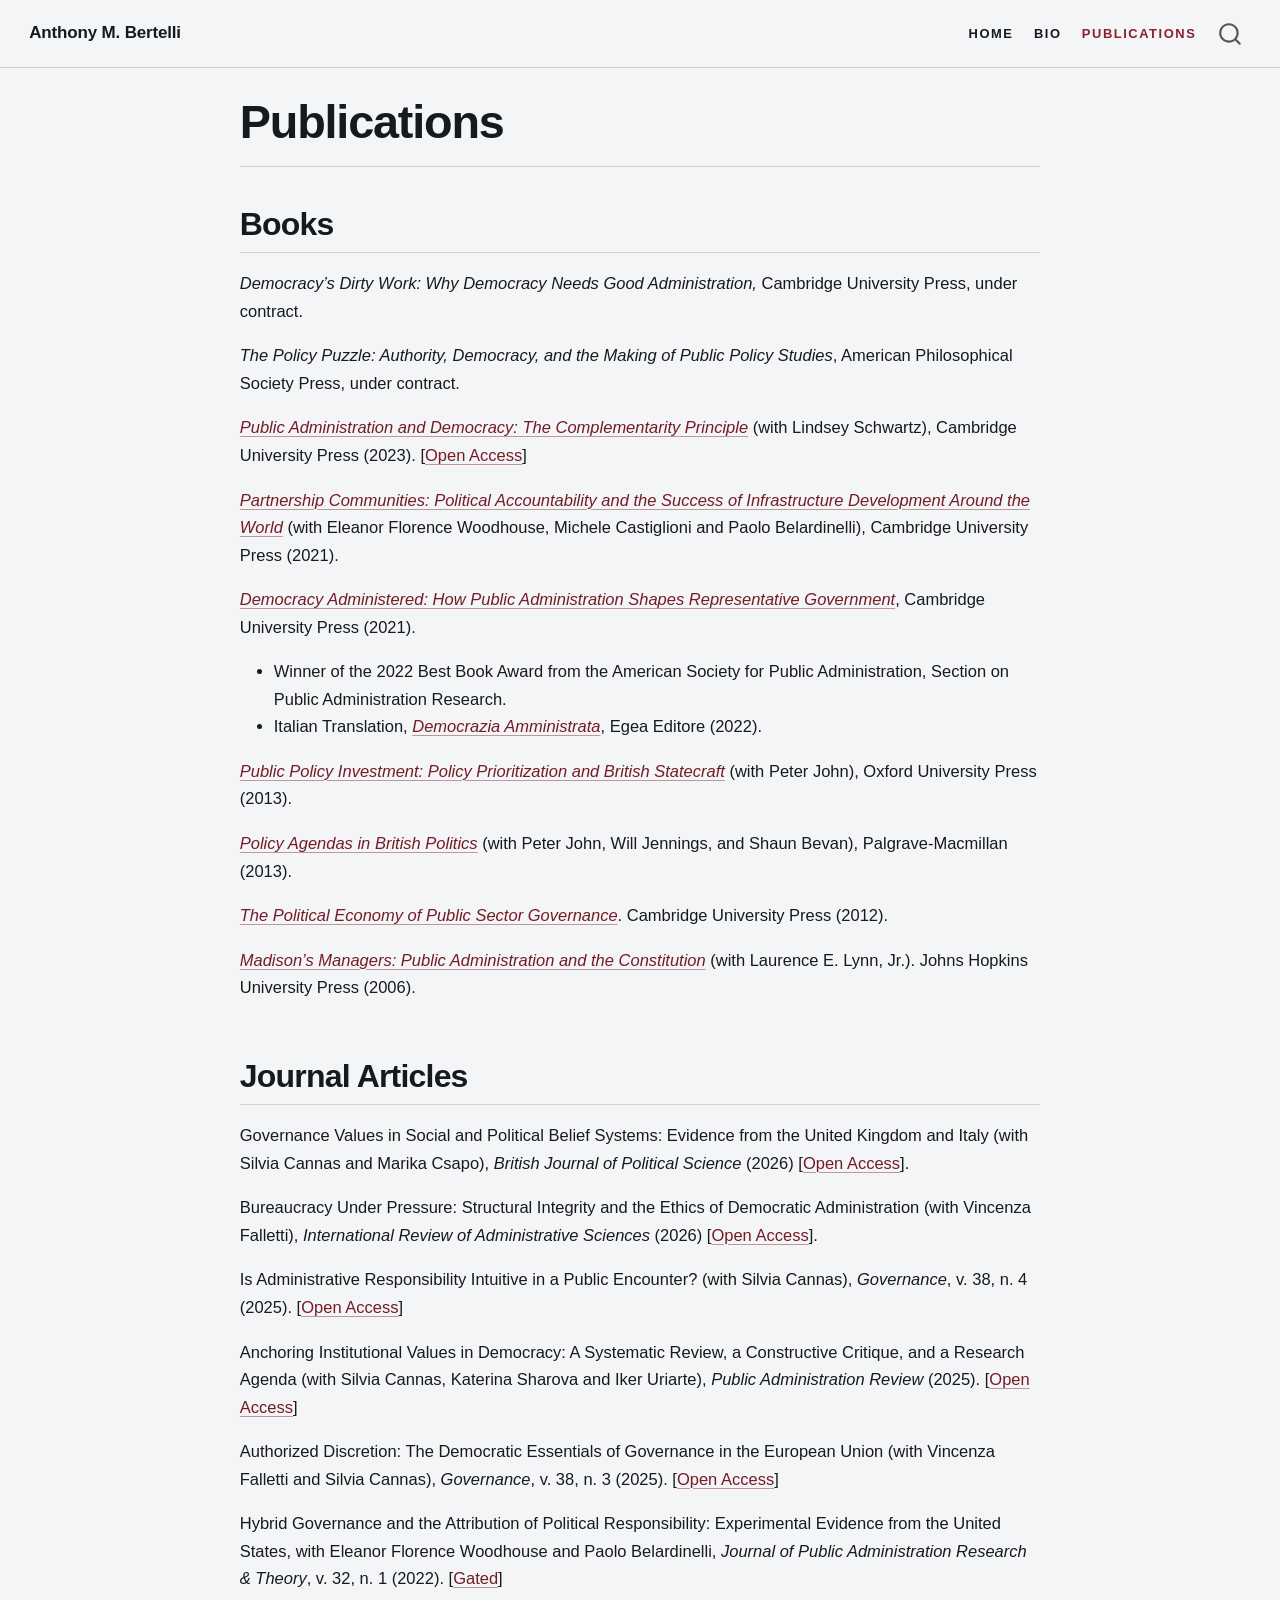
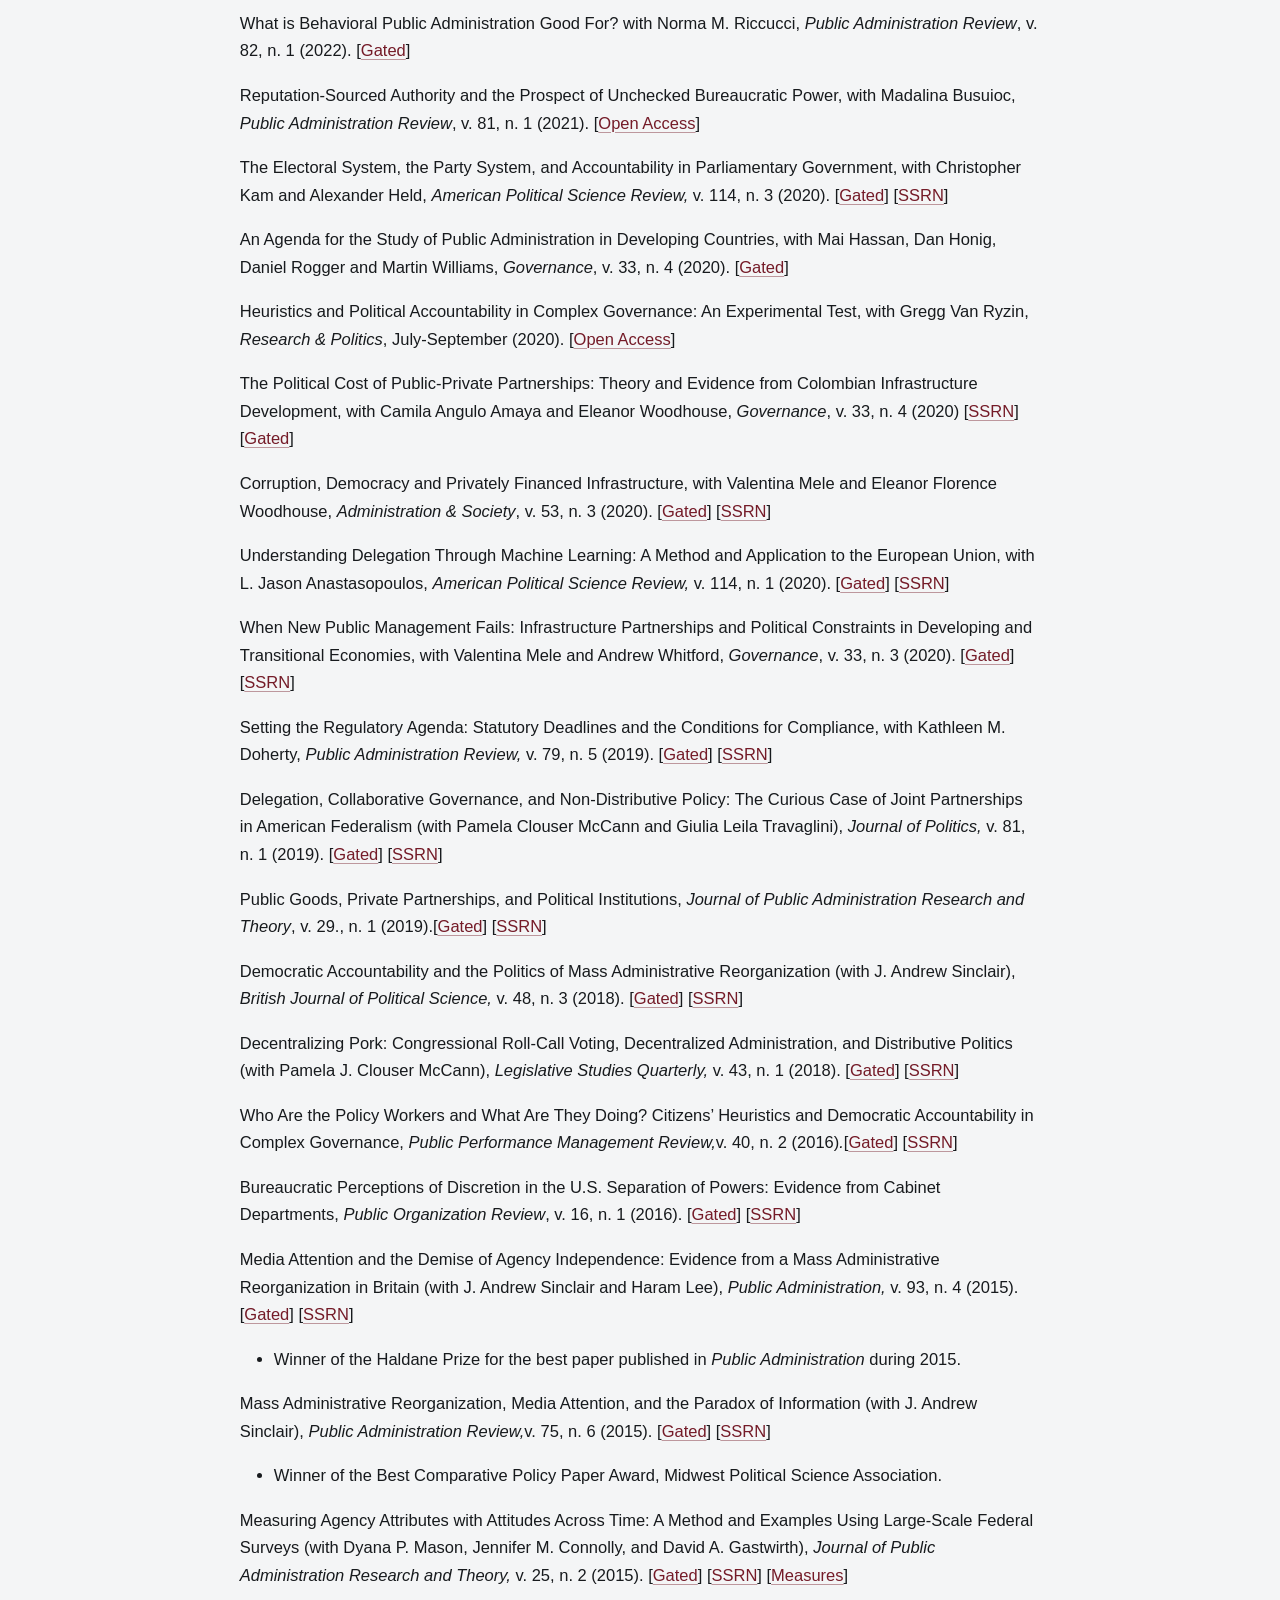
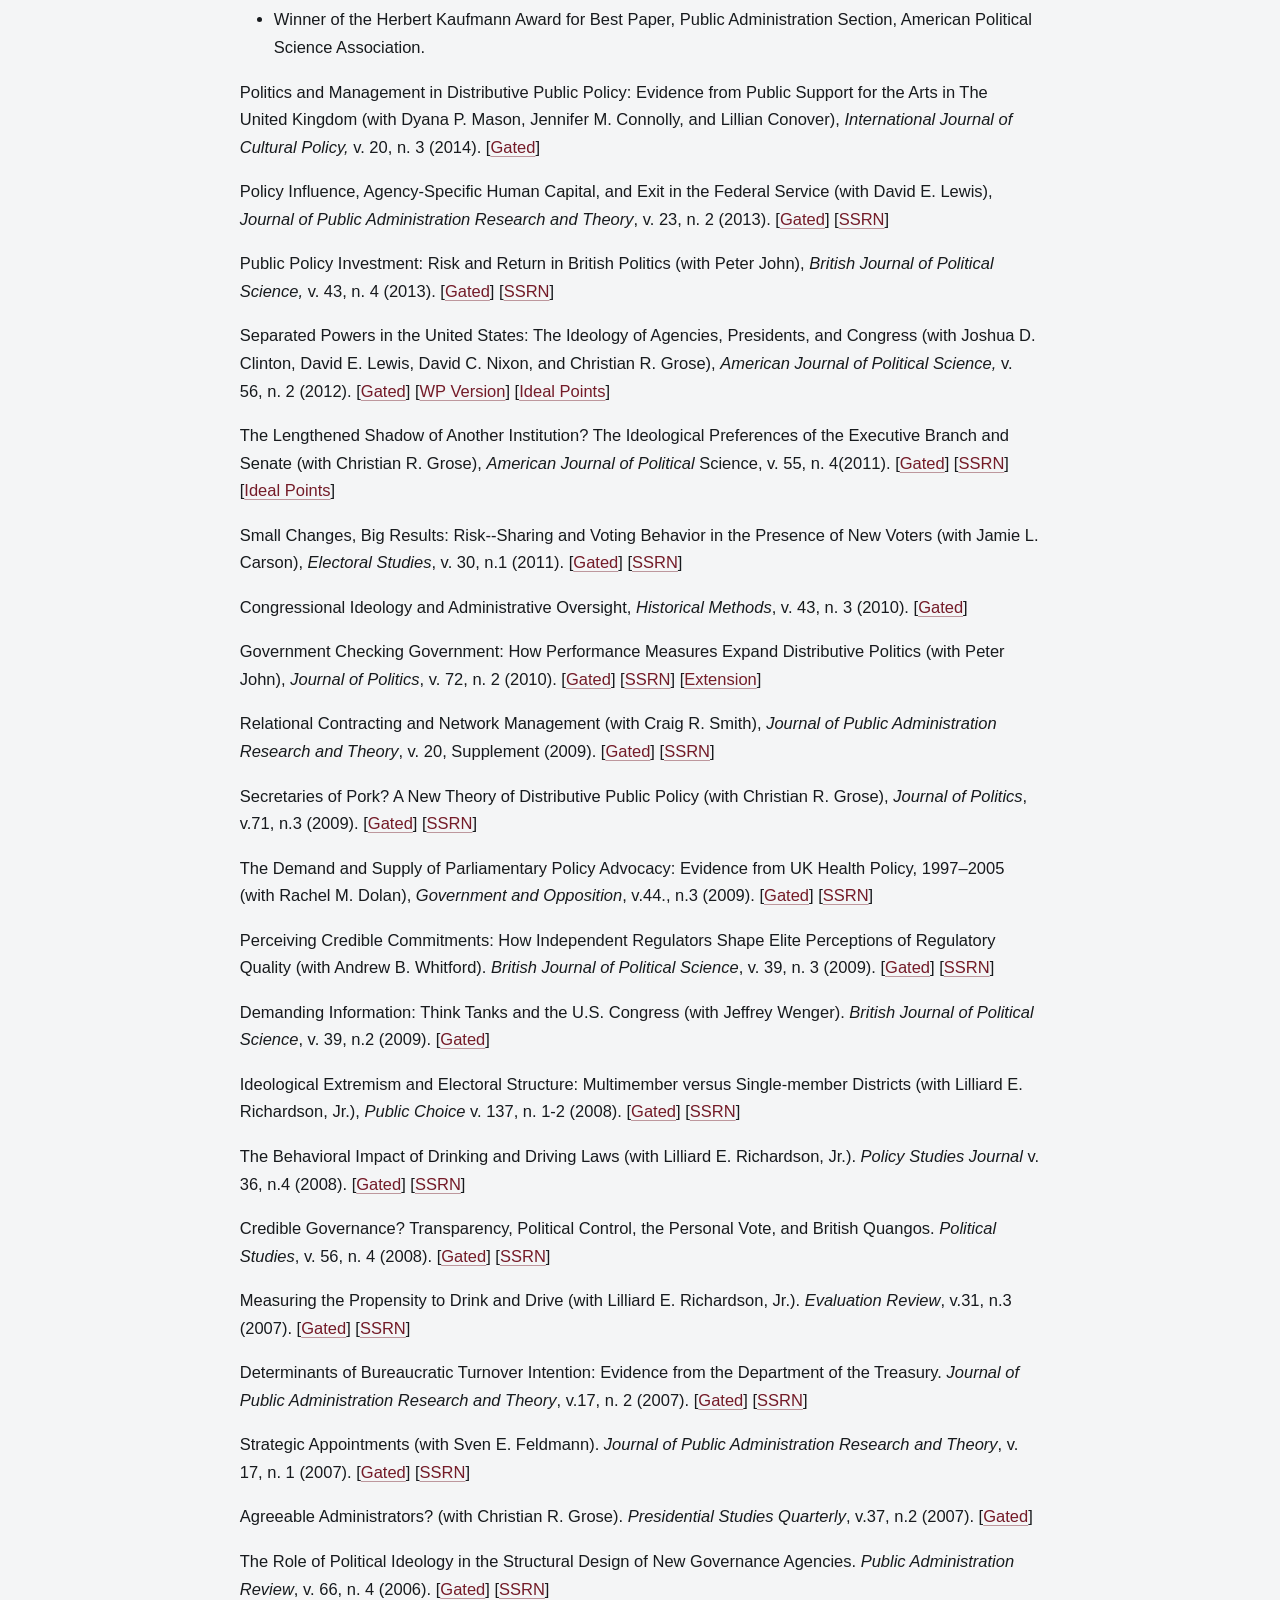
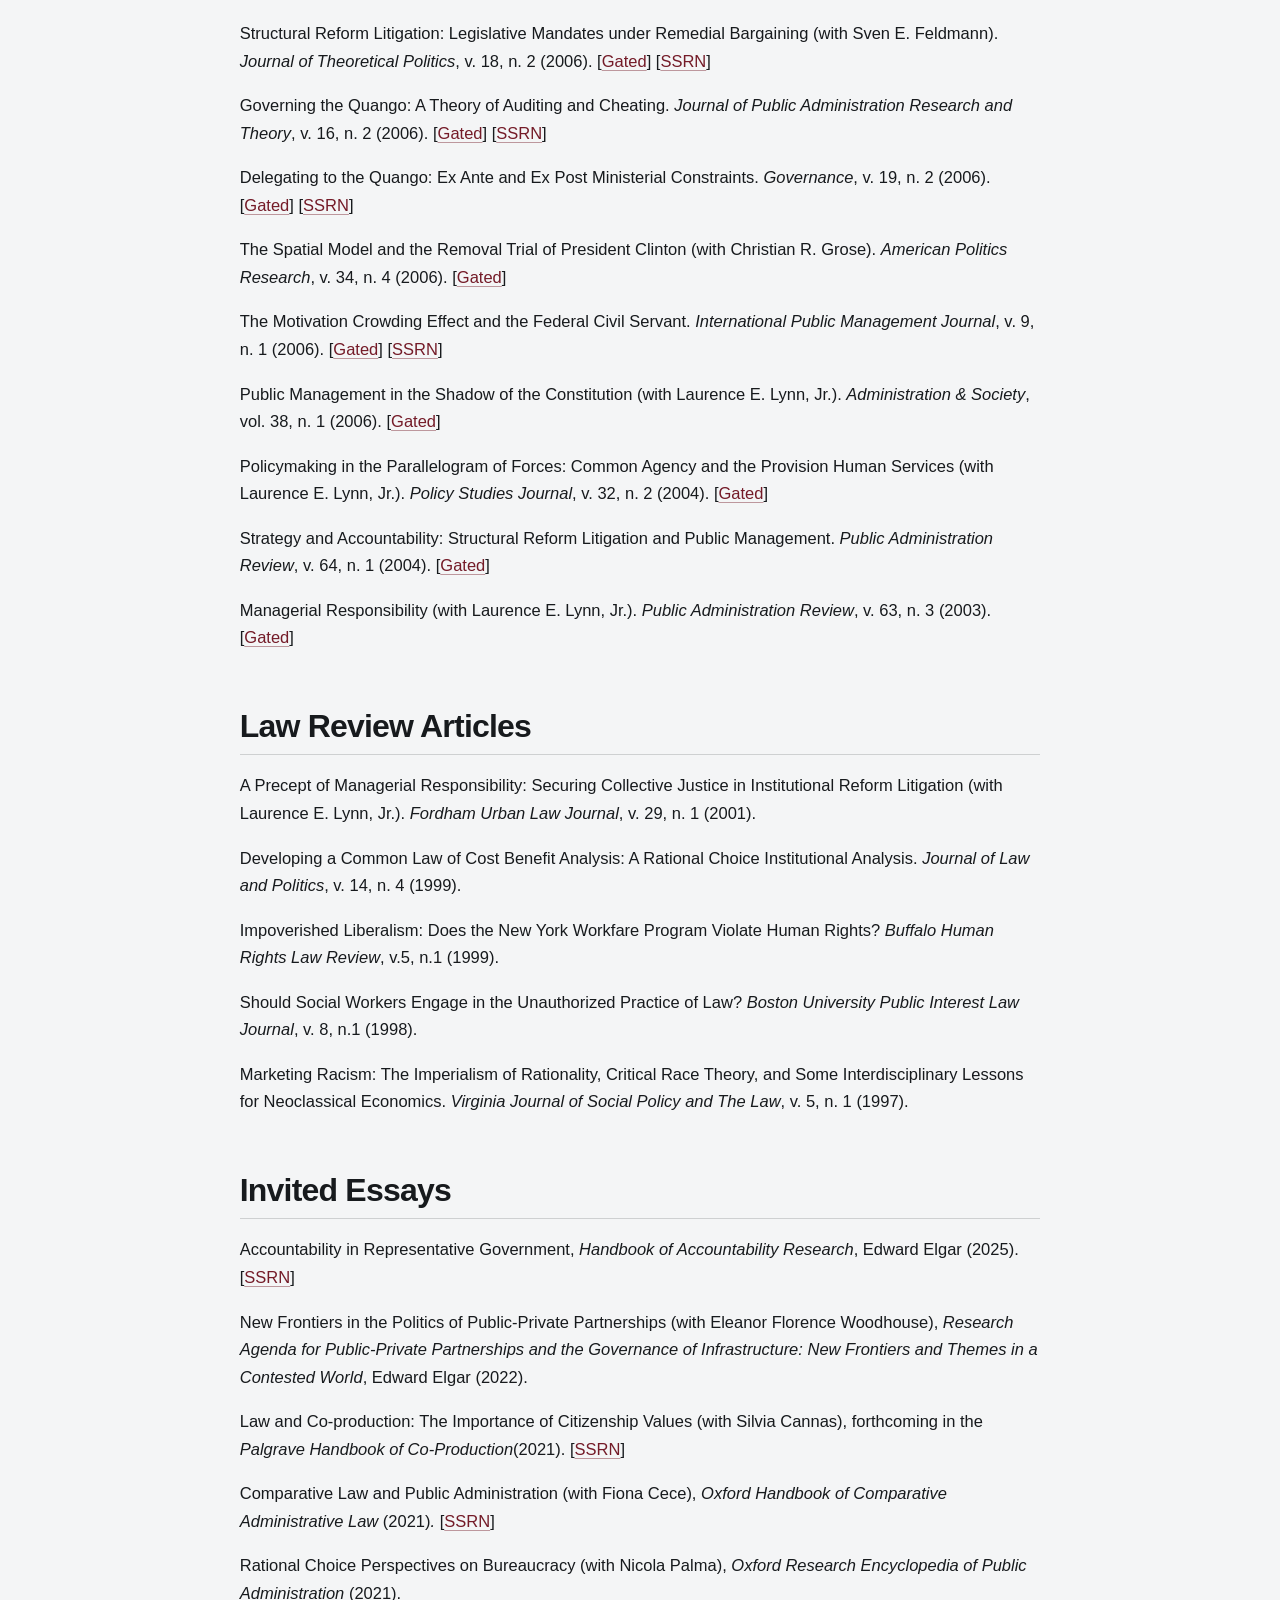
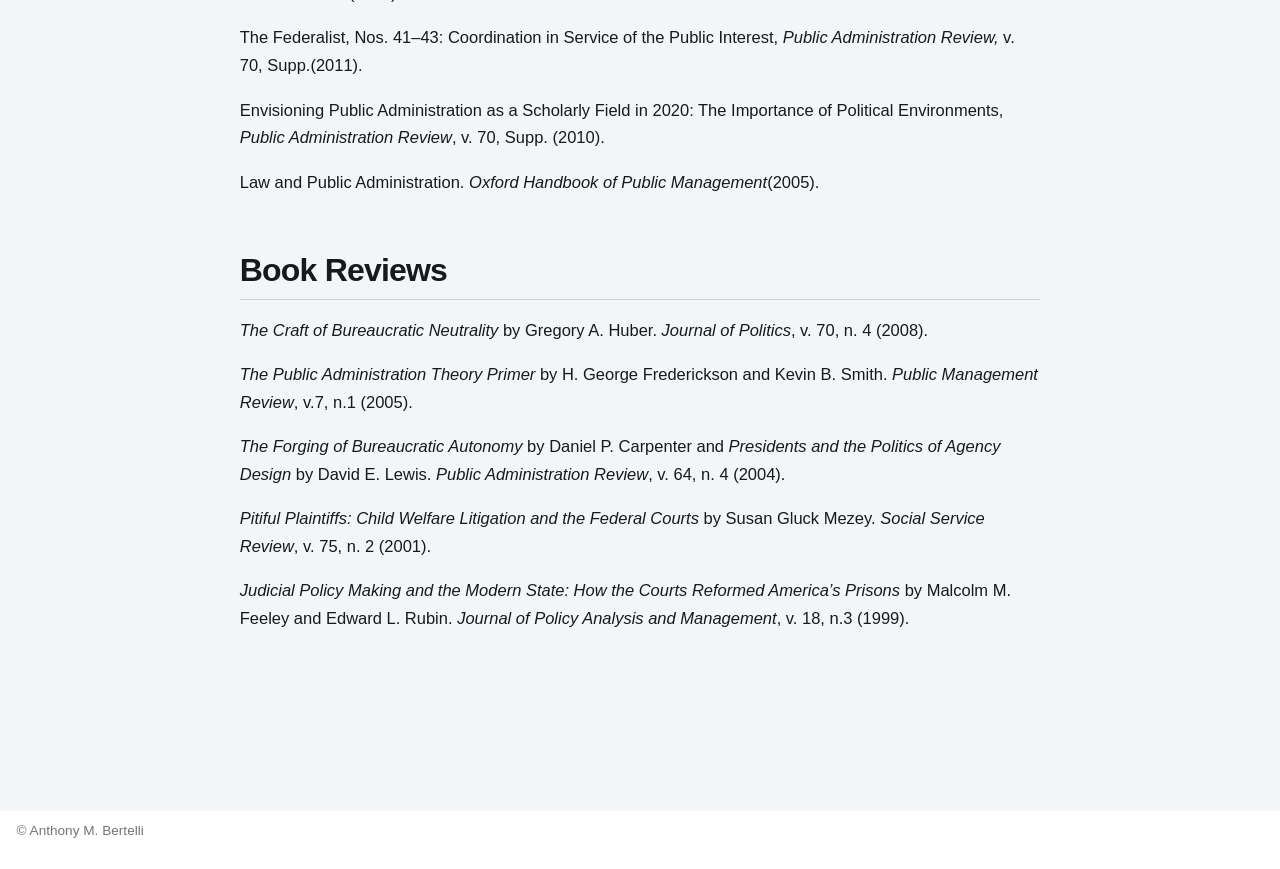
<file: publications.html>
<!DOCTYPE html>
<html xmlns="http://www.w3.org/1999/xhtml" lang="en" xml:lang="en"><head>

<meta charset="utf-8">
<meta name="generator" content="quarto-1.10.18">

<meta name="viewport" content="width=device-width, initial-scale=1.0, user-scalable=yes">


<title>Publications – Anthony M. Bertelli</title>
<style>
/* Default styles provided by pandoc.
** See https://pandoc.org/MANUAL.html#variables-for-html for config info.
*/
span.smallcaps{font-variant: small-caps;}
div.columns{display: flex; gap: 1.5em;}
div.column{flex: auto;}
@media screen {
div.columns{gap: min(4vw, 1.5em);}
div.column{overflow-x: auto;}
}
div.hanging-indent{margin-left: 1.5em; text-indent: -1.5em;}
ul.task-list{list-style: none;}
ul.task-list li input[type="checkbox"] {
  width: 0.8em;
  margin: 0 0.8em 0.2em -1em; /* quarto-specific, see https://github.com/quarto-dev/quarto-cli/issues/4556 */ 
  vertical-align: middle;
}
</style>


<script src="site_libs/quarto-nav/quarto-nav.js"></script>
<script src="site_libs/clipboard/clipboard.min.js"></script>
<script src="site_libs/quarto-search/autocomplete.umd.js"></script>
<script src="site_libs/quarto-search/fuse.min.js"></script>
<script src="site_libs/quarto-search/quarto-search.js"></script>
<meta name="quarto:offset" content="./">
<script src="site_libs/quarto-html/quarto.js" type="module"></script>
<script src="site_libs/quarto-html/tabsets/tabsets.js" type="module"></script>
<script src="site_libs/quarto-html/popper.min.js"></script>
<script src="site_libs/quarto-html/tippy.umd.min.js"></script>
<script src="site_libs/quarto-html/anchor.min.js"></script>
<link href="site_libs/quarto-html/tippy.css" rel="stylesheet">
<link href="site_libs/quarto-html/quarto-syntax-highlighting-64a204ab8560d761af7679ceaba22944.css" rel="stylesheet" id="quarto-text-highlighting-styles">
<script src="site_libs/bootstrap/bootstrap.min.js"></script>
<link href="site_libs/bootstrap/bootstrap-icons.css" rel="stylesheet">
<link href="site_libs/bootstrap/bootstrap-e3adbaa939bcd423dddc8c8a834270b4.min.css" rel="stylesheet" append-hash="true" id="quarto-bootstrap" data-mode="light">
<script id="quarto-search-options" type="application/json">{
  "location": "navbar",
  "copy-button": false,
  "collapse-after": 3,
  "panel-placement": "end",
  "type": "overlay",
  "limit": 50,
  "keyboard-shortcut": [
    "f",
    "/",
    "s"
  ],
  "show-item-context": false,
  "language": {
    "search-no-results-text": "No results",
    "search-matching-documents-text": "matching documents",
    "search-copy-link-title": "Copy link to search",
    "search-hide-matches-text": "Hide additional matches",
    "search-more-match-text": "more match in this document",
    "search-more-matches-text": "more matches in this document",
    "search-clear-button-title": "Clear",
    "search-text-placeholder": "",
    "search-detached-cancel-button-title": "Cancel",
    "search-submit-button-title": "Submit",
    "search-label": "Search"
  }
}</script>
<style>html{ scroll-behavior: smooth; }</style>


<link rel="stylesheet" href="styles.css">
</head>

<body class="nav-fixed fullcontent quarto-light">

<div id="quarto-search-results"></div>
  <header id="quarto-header" class="headroom fixed-top">
    <nav class="navbar navbar-expand-lg " data-bs-theme="dark">
      <div class="navbar-container container-fluid">
      <div class="navbar-brand-container mx-auto">
    <a class="navbar-brand" href="./index.html">
    <span class="navbar-title">Anthony M. Bertelli</span>
    </a>
  </div>
            <div id="quarto-search" class="" title="Search"></div>
          <button class="navbar-toggler" type="button" data-bs-toggle="collapse" data-bs-target="#navbarCollapse" aria-controls="navbarCollapse" role="menu" aria-expanded="false" aria-label="Toggle navigation" onclick="if (window.quartoToggleHeadroom) { window.quartoToggleHeadroom(); }">
  <span class="navbar-toggler-icon"></span>
</button>
          <div class="collapse navbar-collapse" id="navbarCollapse">
            <ul class="navbar-nav navbar-nav-scroll ms-auto">
  <li class="nav-item">
    <a class="nav-link" href="./index.html"> 
<span class="menu-text">Home</span></a>
  </li>  
  <li class="nav-item">
    <a class="nav-link" href="./bio.html"> 
<span class="menu-text">Bio</span></a>
  </li>  
  <li class="nav-item">
    <a class="nav-link active" href="./publications.html" aria-current="page"> 
<span class="menu-text">Publications</span></a>
  </li>  
</ul>
          </div> <!-- /navcollapse -->
            <div class="quarto-navbar-tools">
</div>
      </div> <!-- /container-fluid -->
    </nav>
</header>
<!-- content -->
<div id="quarto-content" class="quarto-container page-columns page-rows-contents page-layout-article page-navbar">
<!-- sidebar -->
<!-- margin-sidebar -->
    
<!-- main -->
<main class="content" id="quarto-document-content">

<header id="title-block-header" class="quarto-title-block default">
<div class="quarto-title">
<h1 class="title">Publications</h1>
</div>



<div class="quarto-title-meta">

    
  
    
  </div>
  


</header>


<section id="books" class="level2">
<h2 class="anchored" data-anchor-id="books">Books</h2>
<p><em>Democracy’s Dirty Work: Why Democracy Needs Good Administration,</em> Cambridge University Press, under contract.</p>
<p><em>The Policy Puzzle: Authority, Democracy, and the Making of Public Policy Studies</em>, American Philosophical Society Press, under contract.</p>
<p><a href="https://doi.org/10.1017/9781009217613"><em>Public Administration and Democracy: The Complementarity Principle</em></a> (with Lindsey Schwartz), Cambridge University Press (2023). [<a href="https://doi.org/10.1017/9781009217613">Open Access</a>]</p>
<p><a href="https://doi.org/10.1017/9781108987561"><em>Partnership Communities: Political Accountability and the Success of Infrastructure Development Around the World</em></a> (with Eleanor Florence Woodhouse, Michele Castiglioni and Paolo Belardinelli), Cambridge University Press (2021).</p>
<p><em><a href="https://www.amazon.com/Democracy-Administered-Administration-Representative-Government/dp/131662109X">Democracy Administered: How Public Administration Shapes Representative Government</a></em>, Cambridge University Press (2021).</p>
<ul>
<li>Winner of the 2022 Best Book Award from the American Society for Public Administration, Section on Public Administration Research.</li>
<li>Italian Translation, <a href="https://www.egeaeditore.it/ita/prodotti/politica-e-istituzioni/democrazia-amministrata.aspx"><em>Democrazia Amministrata</em></a>, Egea Editore (2022).</li>
</ul>
<p><em><a href="https://www.amazon.com/Public-Policy-Investment-Priority-Setting-Representation/dp/0199663971/ref=sr_1_1?ie=UTF8&amp;qid=1503793541&amp;sr=8-1&amp;keywords=bertelli+public+policy+investment">Public Policy Investment: Policy Prioritization and British Statecraft</a></em> (with Peter John), Oxford University Press (2013).</p>
<p><em><a href="https://www.amazon.com/Agendas-British-Politics-Comparative-Political/dp/0230390420/ref=mt_paperback?_encoding=UTF8&amp;me=">Policy Agendas in British Politics</a></em> (with Peter John, Will Jennings, and Shaun Bevan), Palgrave-Macmillan (2013).</p>
<p><em><a href="https://www.amazon.com/Political-Economy-Public-Sector-Governance/dp/0521736641/ref=sr_1_1?s=books&amp;ie=UTF8&amp;qid=1503793655&amp;sr=1-1&amp;keywords=bertelli+political+economy">The Political Economy of Public Sector Governance</a></em>. Cambridge University Press (2012).</p>
<p><em><a href="https://www.amazon.com/Madisons-Managers-Administration-Constitution-Governance/dp/0801883199/ref=sr_1_1?s=books&amp;ie=UTF8&amp;qid=1503793685&amp;sr=1-1&amp;keywords=bertelli+madison%27s+managers">Madison’s Managers: Public Administration and the Constitution</a></em> (with Laurence E. Lynn, Jr.). Johns Hopkins University Press (2006).</p>
</section>
<section id="journal-articles" class="level2">
<h2 class="anchored" data-anchor-id="journal-articles">Journal Articles</h2>
<p>Governance Values in Social and Political Belief Systems: Evidence from the United Kingdom and Italy (with Silvia Cannas and Marika Csapo), <em>British Journal of Political Science</em> (2026) [<a href="https://doi.org/10.1017/S0007123426101355">Open Access</a>].</p>
<p>Bureaucracy Under Pressure: Structural Integrity and the Ethics of Democratic Administration (with Vincenza Falletti), <em>International Review of Administrative Sciences</em> (2026) [<a href="https://doi.org/10.1177/00208523251406200">Open Access</a>].</p>
<p>Is Administrative Responsibility Intuitive in a Public Encounter? (with Silvia Cannas), <em>Governance</em>, v. 38, n.&nbsp;4 (2025). [<a href="https://doi.org/10.1111/gove.70059">Open Access</a>]</p>
<p>Anchoring Institutional Values in Democracy: A Systematic Review, a Constructive Critique, and a Research Agenda (with Silvia Cannas, Katerina Sharova and Iker Uriarte), <em>Public Administration Review</em> (2025). [<a href="https://doi.org/10.1111/puar.70036">Open Access</a>]</p>
<p>Authorized Discretion: The Democratic Essentials of Governance in the European Union (with Vincenza Falletti and Silvia Cannas), <em>Governance</em>, v. 38, n.&nbsp;3 (2025). [<a href="https://doi.org/10.1111/gove.70029">Open Access</a>]</p>
<p>Hybrid Governance and the Attribution of Political Responsibility: Experimental Evidence from the United States, with Eleanor Florence Woodhouse and Paolo Belardinelli, <em>Journal of Public Administration Research &amp; Theory</em>, v. 32, n.&nbsp;1 (2022). [<a href="https://doi.org/10.1093/jopart/muab014">Gated</a>]</p>
<p>What is Behavioral Public Administration Good For? with Norma M. Riccucci, <em>Public Administration Review</em>, v. 82, n.&nbsp;1 (2022). [<a href="https://doi.org/10.1111/puar.13283">Gated</a>]</p>
<p>Reputation-Sourced Authority and the Prospect of Unchecked Bureaucratic Power, with Madalina Busuioc, <em>Public Administration Review</em>, v. 81, n.&nbsp;1 (2021). [<a href="https://doi.org/10.1111/puar.13281">Open Access</a>]</p>
<p>The Electoral System, the Party System, and Accountability in Parliamentary Government, with Christopher Kam and Alexander Held, <em>American Political Science Review,</em> v. 114, n.&nbsp;3 (2020). [<a href="https://doi.org/10.1017/S0003055420000143">Gated</a>] [<a href="https://papers.ssrn.com/sol3/papers.cfm?abstract_id=3551137">SSRN</a>]</p>
<p>An Agenda for the Study of Public Administration in Developing Countries, with Mai Hassan, Dan Honig, Daniel Rogger and Martin Williams, <em>Governance</em>, v. 33, n.&nbsp;4 (2020). [<a href="https://doi.org/10.1111/gove.12520">Gated</a>]</p>
<p>Heuristics and Political Accountability in Complex Governance: An Experimental Test, with Gregg Van Ryzin, <em>Research &amp; Politics</em>, July-September (2020). [<a href="https://doi.org/10.1177/2053168020950080">Open Access</a>]</p>
<p>The Political Cost of Public-Private Partnerships: Theory and Evidence from Colombian Infrastructure Development, with Camila Angulo Amaya and Eleanor Woodhouse, <em>Governance</em>, v. 33, n.&nbsp;4 (2020) [<a href="https://papers.ssrn.com/sol3/papers.cfm?abstract_id=3427272">SSRN</a>] [<a href="https://doi.org/10.1111/gove.12443">Gated</a>]</p>
<p>Corruption, Democracy and Privately Financed Infrastructure, with Valentina Mele and Eleanor Florence Woodhouse, <em>Administration &amp; Society</em>, v. 53, n.&nbsp;3 (2020). [<a href="https://doi.org/10.1177%2F0095399720944548">Gated</a>] [<a href="https://ssrn.com/abstract=3632958">SSRN</a>]</p>
<p>Understanding Delegation Through Machine Learning: A Method and Application to the European Union, with L. Jason Anastasopoulos, <em>American Political Science Review,</em> v. 114, n.&nbsp;1 (2020). [<a href="https://www.cambridge.org/core/journals/american-political-science-review/article/understanding-delegation-through-machine-learning-a-method-and-application-to-the-european-union/1724F3ECFA1F0AABE3C7F8DA5C5D521B">Gated</a>] [<a href="https://dx.doi.org/10.2139/ssrn.3207821">SSRN</a>]</p>
<p>When New Public Management Fails: Infrastructure Partnerships and Political Constraints in Developing and Transitional Economies, with Valentina Mele and Andrew Whitford, <em>Governance</em>, v. 33, n.&nbsp;3 (2020). [<a href="https://onlinelibrary.wiley.com/doi/abs/10.1111/gove.12428">Gated</a>] [<a href="https://papers.ssrn.com/sol3/papers.cfm?abstract_id=3408113">SSRN</a>]</p>
<p>Setting the Regulatory Agenda: Statutory Deadlines and the Conditions for Compliance, with Kathleen M. Doherty, <em>Public Administration Review,</em> v. 79, n.&nbsp;5 (2019). [<a href="https://doi.org/10.1111/puar.13082">Gated</a>] [<a href="https://ssrn.com/abstract=3374796">SSRN</a>]</p>
<p>Delegation, Collaborative Governance, and Non-Distributive Policy: The Curious Case of Joint Partnerships in American Federalism (with Pamela Clouser McCann and Giulia Leila Travaglini), <em>Journal of Politics,</em> v. 81, n.&nbsp;1 (2019). [<a href="https://www.journals.uchicago.edu/doi/full/10.1086/700724">Gated</a>] [<a href="http://ssrn.com/abstract=3253897">SSRN</a>]</p>
<p>Public Goods, Private Partnerships, and Political Institutions, <em>Journal of Public Administration Research and Theory</em>, v. 29., n.&nbsp;1 (2019).[<a href="https://doi.org/10.1093/jopart/muy036">Gated</a>] [<a href="https://papers.ssrn.com/sol3/papers.cfm?abstract_id=3198110">SSRN</a>]</p>
<p>Democratic Accountability and the Politics of Mass Administrative Reorganization (with J. Andrew Sinclair), <em>British Journal of Political Science,</em> v. 48, n.&nbsp;3 (2018). [<a href="https://doi.org/10.1017/S0007123416000077">Gated</a>] [<a href="https://papers.ssrn.com/sol3/papers.cfm?abstract_id=2714118">SSRN</a>]</p>
<p>Decentralizing Pork: Congressional Roll-Call Voting, Decentralized Administration, and Distributive Politics (with Pamela J. Clouser McCann), <em>Legislative Studies Quarterly,</em> v. 43, n.&nbsp;1 (2018). [<a href="http://rdcu.be/vMnG">Gated</a>] [<a href="https://papers.ssrn.com/sol3/papers.cfm?abstract_id=2997735">SSRN</a>]</p>
<p>Who Are the Policy Workers and What Are They Doing? Citizens’ Heuristics and Democratic Accountability in Complex Governance, <em>Public Performance Management Review,</em>v. 40, n.&nbsp;2 (2016)<em>.</em>[<a href="http://dx.doi.org/10.1080/15309576.2016.1180306">Gated</a>] [<a href="https://papers.ssrn.com/sol3/papers.cfm?abstract_id=2703639">SSRN</a>]</p>
<p>Bureaucratic Perceptions of Discretion in the U.S. Separation of Powers: Evidence from Cabinet Departments, <em>Public Organization Review</em>, v. 16, n.&nbsp;1 (2016). [<a href="https://doi.org/10.1007/s11115-014-0300-0">Gated</a>] [<a href="https://papers.ssrn.com/sol3/papers.cfm?abstract_id=3014212">SSRN</a>]</p>
<p>Media Attention and the Demise of Agency Independence: Evidence from a Mass Administrative Reorganization in Britain (with J. Andrew Sinclair and Haram Lee), <em>Public Administration,</em> v. 93, n.&nbsp;4 (2015). [<a href="http://dx.doi.org/10.1111/padm.12190">Gated</a>] [<a href="https://papers.ssrn.com/sol3/papers.cfm?abstract_id=2607087">SSRN</a>]</p>
<ul>
<li>Winner of the Haldane Prize for the best paper published in <em>Public Administration</em> during 2015.</li>
</ul>
<p>Mass Administrative Reorganization, Media Attention, and the Paradox of Information (with J. Andrew Sinclair), <em>Public Administration Review,</em>v. 75, n.&nbsp;6 (2015). [<a href="http://dx.doi.org/10.1111/puar.12396">Gated</a>] [<a href="https://papers.ssrn.com/sol3/papers.cfm?abstract_id=2607110">SSRN</a>]</p>
<ul>
<li>Winner of the Best Comparative Policy Paper Award, Midwest Political Science Association.</li>
</ul>
<p>Measuring Agency Attributes with Attitudes Across Time: A Method and Examples Using Large-Scale Federal Surveys (with Dyana P. Mason, Jennifer M. Connolly, and David A. Gastwirth), <em>Journal of Public Administration Research and Theory,</em> v. 25, n.&nbsp;2 (2015). [<a href="https://doi.org/10.1093/jopart/mut040">Gated</a>] [<a href="https://papers.ssrn.com/sol3/papers.cfm?abstract_id=2265678">SSRN</a>] [<a href="https://agencydata.wordpress.com/2013/10/09/agency-attribute-measures/">Measures</a>]</p>
<ul>
<li>Winner of the Herbert Kaufmann Award for Best Paper, Public Administration Section, American Political Science Association.</li>
</ul>
<p>Politics and Management in Distributive Public Policy: Evidence from Public Support for the Arts in The United Kingdom (with Dyana P. Mason, Jennifer M. Connolly, and Lillian Conover), <em>International Journal of Cultural Policy,</em> v. 20, n.&nbsp;3 (2014). [<a href="http://dx.doi.org/10.1080/10286632.2013.786057">Gated</a>]</p>
<p>Policy Influence, Agency-Specific Human Capital, and Exit in the Federal Service (with David E. Lewis), <em>Journal of Public Administration Research and Theory</em>, v. 23, n.&nbsp;2 (2013). [<a href="https://doi.org/10.1093/jopart/mus044">Gated</a>] [<a href="https://papers.ssrn.com/sol3/papers.cfm?abstract_id=3014222">SSRN</a>]</p>
<p>Public Policy Investment: Risk and Return in British Politics (with Peter John), <em>British Journal of Political Science,</em> v. 43, n.&nbsp;4 (2013). [<a href="https://doi.org/10.1017/S0007123412000567">Gated</a>] [<a href="https://papers.ssrn.com/sol3/papers.cfm?abstract_id=1900007">SSRN</a>]</p>
<p>Separated Powers in the United States: The Ideology of Agencies, Presidents, and Congress (with Joshua D. Clinton, David E. Lewis, David C. Nixon, and Christian R. Grose), <em>American Journal of Political Science,</em> v. 56, n.&nbsp;2 (2012). [<a href="http://dx.doi.org/10.1111/j.1540-5907.2011.00559.x">Gated</a>] [<a href="https://pdfs.semanticscholar.org/1f85/19ee5a4e630e3c3ce608ad769786d4db8d6b.pdf">WP Version</a>] [<a href="https://agencydata.wordpress.com/2012/06/07/survey-based-federal-agency-ideal-point-estimates/">Ideal Points</a>]</p>
<p>The Lengthened Shadow of Another Institution? The Ideological Preferences of the Executive Branch and Senate (with Christian R. Grose), <em>American Journal of Political</em> Science, v. 55, n.&nbsp;4(2011). [<a href="http://dx.doi.org/10.1111/j.1540-5907.2011.00527.x">Gated</a>] [<a href="https://papers.ssrn.com/sol3/papers.cfm?abstract_id=1818182">SSRN</a>] [<a href="https://agencydata.wordpress.com/2012/02/07/cabinet-congress-president-ideal-point-data/">Ideal Points</a>]</p>
<p>Small Changes, Big Results: Risk-­‐Sharing and Voting Behavior in the Presence of New Voters (with Jamie L. Carson), <em>Electoral Studies</em>, v. 30, n.1 (2011). [<a href="https://doi.org/10.1016/j.electstud.2011.01.002">Gated</a>] [<a href="https://papers.ssrn.com/sol3/papers.cfm?abstract_id=1738584">SSRN</a>]</p>
<p>Congressional Ideology and Administrative Oversight, <em>Historical Methods</em>, v. 43, n.&nbsp;3 (2010). [<a href="http://dx.doi.org/10.1080/01615441003667491">Gated</a>]</p>
<p>Government Checking Government: How Performance Measures Expand Distributive Politics (with Peter John), <em>Journal of Politics</em>, v. 72, n.&nbsp;2 (2010). [<a href="https://doi.org/10.1017/S002238160999082X">Gated</a>] [<a href="https://papers.ssrn.com/sol3/papers.cfm?abstract_id=1441668">SSRN</a>] [<a href="https://papers.ssrn.com/sol3/papers.cfm?abstract_id=1571762">Extension</a>]</p>
<p>Relational Contracting and Network Management (with Craig R. Smith), <em>Journal of Public Administration Research and Theory</em>, v. 20, Supplement (2009). [<a href="https://doi.org/10.1093/jopart/mup033">Gated</a>] [<a href="https://papers.ssrn.com/sol3/papers.cfm?abstract_id=3014335">SSRN</a>]</p>
<p>Secretaries of Pork? A New Theory of Distributive Public Policy (with Christian R. Grose), <em>Journal of Politics</em>, v.71, n.3 (2009). [<a href="https://doi.org/10.1017/S002238160909080X">Gated</a>] [<a href="https://papers.ssrn.com/sol3/papers.cfm?abstract_id=1267288">SSRN</a>]</p>
<p>The Demand and Supply of Parliamentary Policy Advocacy: Evidence from UK Health Policy, 1997–2005 (with Rachel M. Dolan), <em>Government and Opposition</em>, v.44., n.3 (2009). [<a href="http://dx.doi.org/10.1111/j.1477-7053.2009.01286.x">Gated</a>] [<a href="https://papers.ssrn.com/sol3/papers.cfm?abstract_id=1308729">SSRN</a>]</p>
<p>Perceiving Credible Commitments: How Independent Regulators Shape Elite Perceptions of Regulatory Quality (with Andrew B. Whitford). <em>British Journal of Political Science</em>, v. 39, n.&nbsp;3 (2009). [<a href="https://doi.org/10.1017/S0007123409000623">Gated</a>] [<a href="https://papers.ssrn.com/sol3/papers.cfm?abstract_id=794089">SSRN</a>]</p>
<p>Demanding Information: Think Tanks and the U.S. Congress (with Jeffrey Wenger). <em>British Journal of Political Science</em>, v. 39, n.2 (2009). [<a href="https://doi.org/10.1017/S0007123408000410">Gated</a>]</p>
<p>Ideological Extremism and Electoral Structure: Multimember versus Single-member Districts (with Lilliard E. Richardson, Jr.), <em>Public Choice</em> v. 137, n.&nbsp;1-2 (2008). [<a href="https://doi.org/10.1007/s11127-008-9332-8">Gated</a>] [<a href="https://papers.ssrn.com/sol3/papers.cfm?abstract_id=1143474">SSRN</a>]</p>
<p>The Behavioral Impact of Drinking and Driving Laws (with Lilliard E. Richardson, Jr.). <em>Policy Studies Journal</em> v. 36, n.4 (2008). [<a href="http://dx.doi.org/10.1111/j.1541-0072.2008.00283.x">Gated</a>] [<a href="https://papers.ssrn.com/sol3/papers.cfm?abstract_id=1116004">SSRN</a>]</p>
<p>Credible Governance? Transparency, Political Control, the Personal Vote, and British Quangos. <em>Political Studies</em>, v. 56, n.&nbsp;4 (2008). [<a href="http://dx.doi.org/10.1111/j.1467-9248.2007.00713.x">Gated</a>] [<a href="https://papers.ssrn.com/sol3/papers.cfm?abstract_id=987055">SSRN</a>]</p>
<p>Measuring the Propensity to Drink and Drive (with Lilliard E. Richardson, Jr.). <em>Evaluation Review</em>, v.31, n.3 (2007). [<a href="https://doi.org/10.1177/0193841X070310030401">Gated</a>] [<a href="https://papers.ssrn.com/sol3/papers.cfm?abstract_id=956407">SSRN</a>]</p>
<p>Determinants of Bureaucratic Turnover Intention: Evidence from the Department of the Treasury. <em>Journal of Public Administration Research and Theory</em>, v.17, n.&nbsp;2 (2007). [<a href="https://doi.org/10.1093/jopart/mul003">Gated</a>] [<a href="https://papers.ssrn.com/sol3/papers.cfm?abstract_id=913771">SSRN</a>]</p>
<p>Strategic Appointments (with Sven E. Feldmann). <em>Journal of Public Administration Research and Theory</em>, v. 17, n.&nbsp;1 (2007). [<a href="https://doi.org/10.1093/jopart/muj017">Gated</a>] [<a href="https://papers.ssrn.com/sol3/papers.cfm?abstract_id=896599">SSRN</a>]</p>
<p>Agreeable Administrators? (with Christian R. Grose). <em>Presidential Studies Quarterly</em>, v.37, n.2 (2007). [<a href="http://dx.doi.org/10.1111/j.1741-5705.2007.02595.x">Gated</a>]</p>
<p>The Role of Political Ideology in the Structural Design of New Governance Agencies. <em>Public Administration Review</em>, v. 66, n.&nbsp;4 (2006). [<a href="http://dx.doi.org/10.1111/j.1540-6210.2006.00618.x">Gated</a>] [<a href="https://papers.ssrn.com/sol3/papers.cfm?abstract_id=844807">SSRN</a>]</p>
<p>Structural Reform Litigation: Legislative Mandates under Remedial Bargaining (with Sven E. Feldmann). <em>Journal of Theoretical Politics</em>, v. 18, n.&nbsp;2 (2006). [<a href="https://doi.org/10.1177/0951629806061859">Gated</a>] [<a href="https://papers.ssrn.com/sol3/papers.cfm?abstract_id=839426">SSRN</a>]</p>
<p>Governing the Quango: A Theory of Auditing and Cheating. <em>Journal of Public Administration Research and Theory</em>, v. 16, n.&nbsp;2 (2006). [<a href="https://doi.org/10.1093/jopart/mui047">Gated</a>] [<a href="https://papers.ssrn.com/sol3/papers.cfm?abstract_id=839425">SSRN</a>]</p>
<p>Delegating to the Quango: Ex Ante and Ex Post Ministerial Constraints. <em>Governance</em>, v. 19, n.&nbsp;2 (2006). [<a href="http://dx.doi.org/10.1111/j.1468-0491.2006.00313.x">Gated</a>] [<a href="https://papers.ssrn.com/sol3/papers.cfm?abstract_id=840064">SSRN</a>]</p>
<p>The Spatial Model and the Removal Trial of President Clinton (with Christian R. Grose). <em>American Politics Research</em>, v. 34, n.&nbsp;4 (2006). [<a href="https://doi.org/10.1177/1532673X05282848">Gated</a>]</p>
<p>The Motivation Crowding Effect and the Federal Civil Servant. <em>International Public Management Journal</em>, v. 9, n.&nbsp;1 (2006). [<a href="http://dx.doi.org/10.1080/10967490600625191">Gated</a>] [<a href="https://papers.ssrn.com/sol3/papers.cfm?abstract_id=848828">SSRN</a>]</p>
<p>Public Management in the Shadow of the Constitution (with Laurence E. Lynn, Jr.). <em>Administration &amp; Society</em>, vol.&nbsp;38, n.&nbsp;1 (2006). [<a href="https://doi.org/10.1177/0095399705284201">Gated</a>]</p>
<p>Policymaking in the Parallelogram of Forces: Common Agency and the Provision Human Services (with Laurence E. Lynn, Jr.). <em>Policy Studies Journal</em>, v. 32, n.&nbsp;2 (2004). [<a href="http://dx.doi.org/10.1111/j.1541-0072.2004.00067.x">Gated</a>]</p>
<p>Strategy and Accountability: Structural Reform Litigation and Public Management. <em>Public Administration Review</em>, v. 64, n.&nbsp;1 (2004). [<a href="http://dx.doi.org/10.1111/j.1540-6210.2004.00344.x">Gated</a>]</p>
<p>Managerial Responsibility (with Laurence E. Lynn, Jr.). <em>Public Administration Review</em>, v. 63, n.&nbsp;3 (2003). [<a href="http://dx.doi.org/10.1111/1540-6210.00288">Gated</a>]</p>
</section>
<section id="law-review-articles" class="level2">
<h2 class="anchored" data-anchor-id="law-review-articles">Law Review Articles</h2>
<p>A Precept of Managerial Responsibility: Securing Collective Justice in Institutional Reform Litigation (with Laurence E. Lynn, Jr.). <em>Fordham Urban Law Journal</em>, v. 29, n.&nbsp;1 (2001).</p>
<p>Developing a Common Law of Cost Benefit Analysis: A Rational Choice Institutional Analysis. <em>Journal of Law and Politics</em>, v. 14, n.&nbsp;4 (1999).</p>
<p>Impoverished Liberalism: Does the New York Workfare Program Violate Human Rights? <em>Buffalo Human Rights Law Review</em>, v.5, n.1 (1999).</p>
<p>Should Social Workers Engage in the Unauthorized Practice of Law? <em>Boston University Public Interest Law Journal</em>, v. 8, n.1 (1998).</p>
<p>Marketing Racism: The Imperialism of Rationality, Critical Race Theory, and Some Interdisciplinary Lessons for Neoclassical Economics. <em>Virginia Journal of Social Policy and The Law</em>, v. 5, n.&nbsp;1 (1997).</p>
</section>
<section id="invited-essays" class="level2">
<h2 class="anchored" data-anchor-id="invited-essays">Invited Essays</h2>
<p>Accountability in Representative Government, <em>Handbook of Accountability Research</em>, Edward Elgar (2025). [<a href="https://dx.doi.org/10.2139/ssrn.4483124">SSRN</a>]</p>
<p>New Frontiers in the Politics of Public-Private Partnerships (with Eleanor Florence Woodhouse), <em>Research Agenda for Public-Private Partnerships and the Governance of Infrastructure: New Frontiers and Themes in a Contested World</em>, Edward Elgar (2022).</p>
<p>Law and Co-production: The Importance of Citizenship Values (with Silvia Cannas), forthcoming in the <em>Palgrave Handbook of Co-Production</em>(2021). [<a href="https://papers.ssrn.com/sol3/papers.cfm?abstract_id=3485598">SSRN</a>]</p>
<p>Comparative Law and Public Administration (with Fiona Cece), <em>Oxford Handbook of Comparative Administrative Law</em> (2021)<em>.</em> [<a href="https://papers.ssrn.com/sol3/papers.cfm?abstract_id=3485617">SSRN</a>]</p>
<p>Rational Choice Perspectives on Bureaucracy (with Nicola Palma), <em>Oxford Research Encyclopedia of Public Administration</em> (2021).</p>
<p>The Federalist, Nos. 41–43: Coordination in Service of the Public Interest, <em>Public Administration Review,</em> v. 70, Supp.(2011).</p>
<p>Envisioning Public Administration as a Scholarly Field in 2020: The Importance of Political Environments, <em>Public Administration Review</em>, v. 70, Supp. (2010).</p>
<p>Law and Public Administration. <em>Oxford Handbook of Public Management</em>(2005).</p>
</section>
<section id="book-reviews" class="level2">
<h2 class="anchored" data-anchor-id="book-reviews">Book Reviews</h2>
<p><em>The Craft of Bureaucratic Neutrality</em> by Gregory A. Huber. <em>Journal of Politics</em>, v. 70, n.&nbsp;4 (2008).</p>
<p><em>The Public Administration Theory Primer</em> by H. George Frederickson and Kevin B. Smith. <em>Public Management Review</em>, v.7, n.1 (2005).</p>
<p><em>The Forging of Bureaucratic Autonomy</em> by Daniel P. Carpenter and <em>Presidents and the Politics of Agency Design</em> by David E. Lewis. <em>Public Administration Review</em>, v. 64, n.&nbsp;4 (2004).</p>
<p><em>Pitiful Plaintiffs: Child Welfare Litigation and the Federal Courts</em> by Susan Gluck Mezey. <em>Social Service Review</em>, v. 75, n.&nbsp;2 (2001).</p>
<p><em>Judicial Policy Making and the Modern State: How the Courts Reformed America’s Prisons</em> by Malcolm M. Feeley and Edward L. Rubin. <em>Journal of Policy Analysis and Management</em>, v. 18, n.3 (1999).</p>


</section>

</main> <!-- /main -->
<script id="quarto-html-after-body" type="application/javascript">
  window.document.addEventListener("DOMContentLoaded", function (event) {
    const icon = "";
    const anchorJS = new window.AnchorJS();
    anchorJS.options = {
      placement: 'right',
      icon: icon
    };
    anchorJS.add('.anchored');
    const isCodeAnnotation = (el) => {
      for (const clz of el.classList) {
        if (clz.startsWith('code-annotation-')) {                     
          return true;
        }
      }
      return false;
    }
    const onCopySuccess = function(e) {
      // button target
      const button = e.trigger;
      // don't keep focus
      button.blur();
      // flash "checked"
      button.classList.add('code-copy-button-checked');
      var currentTitle = button.getAttribute("title");
      button.setAttribute("title", "Copied!");
      let tooltip;
      if (window.bootstrap) {
        button.setAttribute("data-bs-toggle", "tooltip");
        button.setAttribute("data-bs-placement", "left");
        button.setAttribute("data-bs-title", "Copied!");
        tooltip = new bootstrap.Tooltip(button, 
          { trigger: "manual", 
            customClass: "code-copy-button-tooltip",
            offset: [0, -8]});
        tooltip.show();    
      }
      setTimeout(function() {
        if (tooltip) {
          tooltip.hide();
          button.removeAttribute("data-bs-title");
          button.removeAttribute("data-bs-toggle");
          button.removeAttribute("data-bs-placement");
        }
        button.setAttribute("title", currentTitle);
        button.classList.remove('code-copy-button-checked');
      }, 1000);
      // clear code selection
      e.clearSelection();
    }
    const getTextToCopy = function(trigger) {
      const outerScaffold = trigger.parentElement.cloneNode(true);
      const codeEl = outerScaffold.querySelector('code');
      for (const childEl of codeEl.children) {
        if (isCodeAnnotation(childEl)) {
          childEl.remove();
        }
      }
      return codeEl.innerText;
    }
    const clipboard = new window.ClipboardJS('.code-copy-button:not([data-in-quarto-modal])', {
      text: getTextToCopy
    });
    clipboard.on('success', onCopySuccess);
    if (window.document.getElementById('quarto-embedded-source-code-modal')) {
      const clipboardModal = new window.ClipboardJS('.code-copy-button[data-in-quarto-modal]', {
        text: getTextToCopy,
        container: window.document.getElementById('quarto-embedded-source-code-modal')
      });
      clipboardModal.on('success', onCopySuccess);
    }
      var localhostRegex = new RegExp(/^(?:http|https):\/\/localhost\:?[0-9]*\//);
      var mailtoRegex = new RegExp(/^mailto:/);
        var filterRegex = new RegExp("https:\/\/tonybertelli\.com");
      var isInternal = (href) => {
          return filterRegex.test(href) || localhostRegex.test(href) || mailtoRegex.test(href);
      }
      // Inspect non-navigation links and adorn them if external
     var links = window.document.querySelectorAll('a[href]:not(.nav-link):not(.navbar-brand):not(.toc-action):not(.sidebar-link):not(.sidebar-item-toggle):not(.pagination-link):not(.no-external):not([aria-hidden]):not(.dropdown-item):not(.quarto-navigation-tool):not(.about-link)');
      for (var i=0; i<links.length; i++) {
        const link = links[i];
        if (!isInternal(link.href)) {
          // undo the damage that might have been done by quarto-nav.js in the case of
          // links that we want to consider external
          if (link.dataset.originalHref !== undefined) {
            link.href = link.dataset.originalHref;
          }
            // target, if specified
            link.setAttribute("target", "_blank");
            if (link.getAttribute("rel") === null) {
              link.setAttribute("rel", "noopener");
            }
        }
      }
    function tippyHover(el, contentFn, onTriggerFn, onUntriggerFn) {
      const config = {
        allowHTML: true,
        maxWidth: 500,
        delay: 100,
        arrow: false,
        appendTo: function(el) {
            return el.parentElement;
        },
        interactive: true,
        interactiveBorder: 10,
        theme: 'quarto',
        placement: 'bottom-start',
      };
      if (contentFn) {
        config.content = contentFn;
      }
      if (onTriggerFn) {
        config.onTrigger = onTriggerFn;
      }
      if (onUntriggerFn) {
        config.onUntrigger = onUntriggerFn;
      }
      window.tippy(el, config); 
    }
    const noterefs = window.document.querySelectorAll('a[role="doc-noteref"]');
    for (var i=0; i<noterefs.length; i++) {
      const ref = noterefs[i];
      tippyHover(ref, function() {
        // use id or data attribute instead here
        let href = ref.getAttribute('data-footnote-href') || ref.getAttribute('href');
        try { href = new URL(href).hash; } catch {}
        const id = href.replace(/^#\/?/, "");
        const note = window.document.getElementById(id);
        if (note) {
          return note.innerHTML;
        } else {
          return "";
        }
      });
    }
    const xrefs = window.document.querySelectorAll('a.quarto-xref');
    const processXRef = (id, note) => {
      // Strip column container classes
      const stripColumnClz = (el) => {
        el.classList.remove("page-full", "page-columns");
        if (el.children) {
          for (const child of el.children) {
            stripColumnClz(child);
          }
        }
      }
      stripColumnClz(note)
      if (id === null || id.startsWith('sec-')) {
        // Special case sections, only their first couple elements
        const container = document.createElement("div");
        if (note.children && note.children.length > 2) {
          container.appendChild(note.children[0].cloneNode(true));
          for (let i = 1; i < note.children.length; i++) {
            const child = note.children[i];
            if (child.tagName === "P" && child.innerText === "") {
              continue;
            } else {
              container.appendChild(child.cloneNode(true));
              break;
            }
          }
          if (window.Quarto?.typesetMath) {
            window.Quarto.typesetMath(container);
          }
          return container.innerHTML
        } else {
          if (window.Quarto?.typesetMath) {
            window.Quarto.typesetMath(note);
          }
          return note.innerHTML;
        }
      } else {
        // Remove any anchor links if they are present
        const anchorLink = note.querySelector('a.anchorjs-link');
        if (anchorLink) {
          anchorLink.remove();
        }
        if (window.Quarto?.typesetMath) {
          window.Quarto.typesetMath(note);
        }
        if (note.classList.contains("callout")) {
          return note.outerHTML;
        } else {
          return note.innerHTML;
        }
      }
    }
    for (var i=0; i<xrefs.length; i++) {
      const xref = xrefs[i];
      tippyHover(xref, undefined, function(instance) {
        instance.disable();
        let url = xref.getAttribute('href');
        let hash = undefined; 
        if (url.startsWith('#')) {
          hash = url;
        } else {
          try { hash = new URL(url).hash; } catch {}
        }
        if (hash) {
          const id = hash.replace(/^#\/?/, "");
          const note = window.document.getElementById(id);
          if (note !== null) {
            try {
              const html = processXRef(id, note.cloneNode(true));
              instance.setContent(html);
            } finally {
              instance.enable();
              instance.show();
            }
          } else {
            // See if we can fetch this
            fetch(url.split('#')[0])
            .then(res => res.text())
            .then(html => {
              const parser = new DOMParser();
              const htmlDoc = parser.parseFromString(html, "text/html");
              const note = htmlDoc.getElementById(id);
              if (note !== null) {
                const html = processXRef(id, note);
                instance.setContent(html);
              } 
            }).finally(() => {
              instance.enable();
              instance.show();
            });
          }
        } else {
          // See if we can fetch a full url (with no hash to target)
          // This is a special case and we should probably do some content thinning / targeting
          fetch(url)
          .then(res => res.text())
          .then(html => {
            const parser = new DOMParser();
            const htmlDoc = parser.parseFromString(html, "text/html");
            const note = htmlDoc.querySelector('main.content');
            if (note !== null) {
              // This should only happen for chapter cross references
              // (since there is no id in the URL)
              // remove the first header
              if (note.children.length > 0 && note.children[0].tagName === "HEADER") {
                note.children[0].remove();
              }
              const html = processXRef(null, note);
              instance.setContent(html);
            } 
          }).finally(() => {
            instance.enable();
            instance.show();
          });
        }
      }, function(instance) {
      });
    }
        let selectedAnnoteEl;
        const selectorForAnnotation = ( cell, annotation) => {
          let cellAttr = 'data-code-cell="' + cell + '"';
          let lineAttr = 'data-code-annotation="' +  annotation + '"';
          const selector = 'span[' + cellAttr + '][' + lineAttr + ']';
          return selector;
        }
        const selectCodeLines = (annoteEl) => {
          const doc = window.document;
          const targetCell = annoteEl.getAttribute("data-target-cell");
          const targetAnnotation = annoteEl.getAttribute("data-target-annotation");
          const annoteSpan = window.document.querySelector(selectorForAnnotation(targetCell, targetAnnotation));
          const lines = annoteSpan.getAttribute("data-code-lines").split(",");
          const lineIds = lines.map((line) => {
            return targetCell + "-" + line;
          })
          let top = null;
          let height = null;
          let parent = null;
          if (lineIds.length > 0) {
              //compute the position of the single el (top and bottom and make a div)
              const el = window.document.getElementById(lineIds[0]);
              top = el.offsetTop;
              height = el.offsetHeight;
              parent = el.parentElement.parentElement;
            if (lineIds.length > 1) {
              const lastEl = window.document.getElementById(lineIds[lineIds.length - 1]);
              const bottom = lastEl.offsetTop + lastEl.offsetHeight;
              height = bottom - top;
            }
            if (top !== null && height !== null && parent !== null) {
              // cook up a div (if necessary) and position it 
              let div = window.document.getElementById("code-annotation-line-highlight");
              if (div === null) {
                div = window.document.createElement("div");
                div.setAttribute("id", "code-annotation-line-highlight");
                div.style.position = 'absolute';
                parent.appendChild(div);
              }
              div.style.top = top - 2 + "px";
              div.style.height = height + 4 + "px";
              div.style.left = 0;
              let gutterDiv = window.document.getElementById("code-annotation-line-highlight-gutter");
              if (gutterDiv === null) {
                gutterDiv = window.document.createElement("div");
                gutterDiv.setAttribute("id", "code-annotation-line-highlight-gutter");
                gutterDiv.style.position = 'absolute';
                const codeCell = window.document.getElementById(targetCell);
                const gutter = codeCell.querySelector('.code-annotation-gutter');
                gutter.appendChild(gutterDiv);
              }
              gutterDiv.style.top = top - 2 + "px";
              gutterDiv.style.height = height + 4 + "px";
            }
            selectedAnnoteEl = annoteEl;
          }
        };
        const unselectCodeLines = () => {
          const elementsIds = ["code-annotation-line-highlight", "code-annotation-line-highlight-gutter"];
          elementsIds.forEach((elId) => {
            const div = window.document.getElementById(elId);
            if (div) {
              div.remove();
            }
          });
          selectedAnnoteEl = undefined;
        };
          // Handle positioning of the toggle
      window.addEventListener(
        "resize",
        throttle(() => {
          elRect = undefined;
          if (selectedAnnoteEl) {
            selectCodeLines(selectedAnnoteEl);
          }
        }, 10)
      );
      function throttle(fn, ms) {
      let throttle = false;
      let timer;
        return (...args) => {
          if(!throttle) { // first call gets through
              fn.apply(this, args);
              throttle = true;
          } else { // all the others get throttled
              if(timer) clearTimeout(timer); // cancel #2
              timer = setTimeout(() => {
                fn.apply(this, args);
                timer = throttle = false;
              }, ms);
          }
        };
      }
        // Attach click handler to the DT
        const annoteDls = window.document.querySelectorAll('dt[data-target-cell]');
        for (const annoteDlNode of annoteDls) {
          annoteDlNode.addEventListener('click', (event) => {
            const clickedEl = event.target;
            if (clickedEl !== selectedAnnoteEl) {
              unselectCodeLines();
              const activeEl = window.document.querySelector('dt[data-target-cell].code-annotation-active');
              if (activeEl) {
                activeEl.classList.remove('code-annotation-active');
              }
              selectCodeLines(clickedEl);
              clickedEl.classList.add('code-annotation-active');
            } else {
              // Unselect the line
              unselectCodeLines();
              clickedEl.classList.remove('code-annotation-active');
            }
          });
        }
    const findCites = (el) => {
      const parentEl = el.parentElement;
      if (parentEl) {
        const cites = parentEl.dataset.cites;
        if (cites) {
          return {
            el,
            cites: cites.split(' ')
          };
        } else {
          return findCites(el.parentElement)
        }
      } else {
        return undefined;
      }
    };
    var bibliorefs = window.document.querySelectorAll('a[role="doc-biblioref"]');
    for (var i=0; i<bibliorefs.length; i++) {
      const ref = bibliorefs[i];
      const citeInfo = findCites(ref);
      if (citeInfo) {
        tippyHover(citeInfo.el, function() {
          var popup = window.document.createElement('div');
          citeInfo.cites.forEach(function(cite) {
            var citeDiv = window.document.createElement('div');
            citeDiv.classList.add('hanging-indent');
            citeDiv.classList.add('csl-entry');
            var biblioDiv = window.document.getElementById('ref-' + cite);
            if (biblioDiv) {
              citeDiv.innerHTML = biblioDiv.innerHTML;
            }
            popup.appendChild(citeDiv);
          });
          return popup.innerHTML;
        });
      }
    }
  });
  </script>
</div> <!-- /content -->
<footer class="footer">
  <div class="nav-footer">
    <div class="nav-footer-left">
<p>© Anthony M. Bertelli</p>
</div>   
    <div class="nav-footer-center">
      &nbsp;
    </div>
    <div class="nav-footer-right">
      &nbsp;
    </div>
  </div>
</footer>




<script src="site_libs/quarto-html/zenscroll-min.js"></script>
</body></html>
</file>
<file: site_libs/quarto-html/tippy.css>
.tippy-box[data-animation=fade][data-state=hidden]{opacity:0}[data-tippy-root]{max-width:calc(100vw - 10px)}.tippy-box{position:relative;background-color:#333;color:#fff;border-radius:4px;font-size:14px;line-height:1.4;white-space:normal;outline:0;transition-property:transform,visibility,opacity}.tippy-box[data-placement^=top]>.tippy-arrow{bottom:0}.tippy-box[data-placement^=top]>.tippy-arrow:before{bottom:-7px;left:0;border-width:8px 8px 0;border-top-color:initial;transform-origin:center top}.tippy-box[data-placement^=bottom]>.tippy-arrow{top:0}.tippy-box[data-placement^=bottom]>.tippy-arrow:before{top:-7px;left:0;border-width:0 8px 8px;border-bottom-color:initial;transform-origin:center bottom}.tippy-box[data-placement^=left]>.tippy-arrow{right:0}.tippy-box[data-placement^=left]>.tippy-arrow:before{border-width:8px 0 8px 8px;border-left-color:initial;right:-7px;transform-origin:center left}.tippy-box[data-placement^=right]>.tippy-arrow{left:0}.tippy-box[data-placement^=right]>.tippy-arrow:before{left:-7px;border-width:8px 8px 8px 0;border-right-color:initial;transform-origin:center right}.tippy-box[data-inertia][data-state=visible]{transition-timing-function:cubic-bezier(.54,1.5,.38,1.11)}.tippy-arrow{width:16px;height:16px;color:#333}.tippy-arrow:before{content:"";position:absolute;border-color:transparent;border-style:solid}.tippy-content{position:relative;padding:5px 9px;z-index:1}
</file>
<file: site_libs/quarto-html/quarto-syntax-highlighting-64a204ab8560d761af7679ceaba22944.css>
/* quarto syntax highlight colors */
:root {
  --quarto-hl-ot-color: #003B4F;
  --quarto-hl-at-color: #657422;
  --quarto-hl-ss-color: #20794D;
  --quarto-hl-an-color: #5E5E5E;
  --quarto-hl-fu-color: #4758AB;
  --quarto-hl-st-color: #20794D;
  --quarto-hl-cf-color: #003B4F;
  --quarto-hl-op-color: #5E5E5E;
  --quarto-hl-er-color: #AD0000;
  --quarto-hl-bn-color: #AD0000;
  --quarto-hl-al-color: #AD0000;
  --quarto-hl-va-color: #111111;
  --quarto-hl-bu-color: inherit;
  --quarto-hl-ex-color: inherit;
  --quarto-hl-pp-color: #AD0000;
  --quarto-hl-in-color: #5E5E5E;
  --quarto-hl-vs-color: #20794D;
  --quarto-hl-wa-color: #5E5E5E;
  --quarto-hl-do-color: #5E5E5E;
  --quarto-hl-im-color: #00769E;
  --quarto-hl-ch-color: #20794D;
  --quarto-hl-dt-color: #AD0000;
  --quarto-hl-fl-color: #AD0000;
  --quarto-hl-co-color: #5E5E5E;
  --quarto-hl-cv-color: #5E5E5E;
  --quarto-hl-cn-color: #8f5902;
  --quarto-hl-sc-color: #5E5E5E;
  --quarto-hl-dv-color: #AD0000;
  --quarto-hl-kw-color: #003B4F;
}

/* other quarto variables */
:root {
  --quarto-font-monospace: SFMono-Regular, Menlo, Monaco, Consolas, "Liberation Mono", "Courier New", monospace;
}

/* syntax highlight based on Pandoc's rules */
pre > code.sourceCode > span {
  color: #003B4F;
}

code.sourceCode > span {
  color: #003B4F;
}

div.sourceCode,
div.sourceCode pre.sourceCode {
  color: #003B4F;
}

/* Normal */
code span {
  color: #003B4F;
}

/* Alert */
code span.al {
  color: #AD0000;
  font-style: inherit;
}

/* Annotation */
code span.an {
  color: #5E5E5E;
  font-style: inherit;
}

/* Attribute */
code span.at {
  color: #657422;
  font-style: inherit;
}

/* BaseN */
code span.bn {
  color: #AD0000;
  font-style: inherit;
}

/* BuiltIn */
code span.bu {
  font-style: inherit;
}

/* ControlFlow */
code span.cf {
  color: #003B4F;
  font-weight: bold;
  font-style: inherit;
}

/* Char */
code span.ch {
  color: #20794D;
  font-style: inherit;
}

/* Constant */
code span.cn {
  color: #8f5902;
  font-style: inherit;
}

/* Comment */
code span.co {
  color: #5E5E5E;
  font-style: inherit;
}

/* CommentVar */
code span.cv {
  color: #5E5E5E;
  font-style: italic;
}

/* Documentation */
code span.do {
  color: #5E5E5E;
  font-style: italic;
}

/* DataType */
code span.dt {
  color: #AD0000;
  font-style: inherit;
}

/* DecVal */
code span.dv {
  color: #AD0000;
  font-style: inherit;
}

/* Error */
code span.er {
  color: #AD0000;
  font-style: inherit;
}

/* Extension */
code span.ex {
  font-style: inherit;
}

/* Float */
code span.fl {
  color: #AD0000;
  font-style: inherit;
}

/* Function */
code span.fu {
  color: #4758AB;
  font-style: inherit;
}

/* Import */
code span.im {
  color: #00769E;
  font-style: inherit;
}

/* Information */
code span.in {
  color: #5E5E5E;
  font-style: inherit;
}

/* Keyword */
code span.kw {
  color: #003B4F;
  font-weight: bold;
  font-style: inherit;
}

/* Operator */
code span.op {
  color: #5E5E5E;
  font-style: inherit;
}

/* Other */
code span.ot {
  color: #003B4F;
  font-style: inherit;
}

/* Preprocessor */
code span.pp {
  color: #AD0000;
  font-style: inherit;
}

/* SpecialChar */
code span.sc {
  color: #5E5E5E;
  font-style: inherit;
}

/* SpecialString */
code span.ss {
  color: #20794D;
  font-style: inherit;
}

/* String */
code span.st {
  color: #20794D;
  font-style: inherit;
}

/* Variable */
code span.va {
  color: #111111;
  font-style: inherit;
}

/* VerbatimString */
code span.vs {
  color: #20794D;
  font-style: inherit;
}

/* Warning */
code span.wa {
  color: #5E5E5E;
  font-style: italic;
}

.prevent-inlining {
  content: "</";
}

/*# sourceMappingURL=9d8d5bb603a83b8298b89080a598c93b.css.map */
</file>
<file: styles.css>
:root {
  --paper: #f4f5f6;
  --ink: #171a1d;
  --muted: #676763;
  --accent: #8a2130;
  --line: rgba(23, 26, 29, 0.17);
}

html,
body {
  background: var(--paper);
  color: var(--ink);
}

body {
  font-family: "Helvetica Neue", Helvetica, Arial, ui-sans-serif, system-ui, sans-serif;
  font-size: 16.5px;
  line-height: 1.67;
}

.navbar {
  min-height: 68px;
  padding-block: 0.55rem;
  background: rgba(244, 245, 246, 0.96) !important;
  border-bottom: 1px solid var(--line);
  backdrop-filter: blur(14px);
}

.navbar-title,
.navbar-title:hover,
.navbar-brand,
.navbar-brand:hover {
  color: var(--ink) !important;
  font-family: "Helvetica Neue", Helvetica, Arial, ui-sans-serif, system-ui, sans-serif;
  font-weight: 650;
  font-size: 1rem;
  letter-spacing: -0.01em;
  text-decoration: none;
}

.navbar .nav-link {
  color: var(--ink) !important;
  font-size: 0.76rem;
  font-weight: 700;
  letter-spacing: 0.12em;
  text-transform: uppercase;
}

.navbar .nav-link:hover,
.navbar .nav-link.active {
  color: var(--accent) !important;
}

a {
  color: #741b28;
  text-decoration-color: rgba(116, 27, 40, 0.43);
  text-decoration-thickness: 1px;
  text-underline-offset: 0.2em;
}

a:hover {
  color: var(--accent);
  text-decoration-color: currentColor;
}

.page-layout-article main.content {
  max-width: 800px;
  padding-top: clamp(2.4rem, 5vw, 4.2rem);
  padding-bottom: 5rem;
}

#title-block-header {
  margin-bottom: 2.25rem;
  padding-bottom: 1.1rem;
  border-bottom: 1px solid var(--line);
}

h1,
h2,
h3 {
  color: var(--ink);
}

h1,
h2 {
  font-family: "Helvetica Neue", Helvetica, Arial, ui-sans-serif, system-ui, sans-serif;
  font-weight: 620;
  letter-spacing: -0.025em;
}

h1 {
  margin: 0;
  font-size: clamp(2.05rem, 4vw, 2.75rem);
  line-height: 1.06;
}

h2 {
  margin-top: 3.25rem;
  padding-bottom: 0.5rem;
  border-bottom: 1px solid var(--line);
  font-size: clamp(1.45rem, 2.5vw, 1.9rem);
  line-height: 1.18;
}

h3 {
  margin-top: 2.15rem;
  font-size: 1.05rem;
}

.lead {
  max-width: 680px;
  color: var(--muted);
  font-family: "Helvetica Neue", Helvetica, Arial, ui-sans-serif, system-ui, sans-serif;
  font-size: 1.15rem;
  line-height: 1.5;
}

.home-shell {
  position: relative;
  width: 100vw;
  min-height: calc(100vh - 68px);
  margin-left: calc(50% - 50vw);
  overflow: hidden;
  isolation: isolate;
  background: var(--paper);
  color: var(--ink);
}

.home-shell::before {
  position: absolute;
  z-index: -2;
  inset: 0;
  background-image: url("rittenhouse.jpg");
  background-position: center;
  background-repeat: no-repeat;
  background-size: cover;
  content: "";
  filter: grayscale(1) contrast(1.04) brightness(1.04);
}

.home-shell::after {
  position: absolute;
  z-index: -1;
  inset: 0;
  background: linear-gradient(90deg,
    rgba(244, 245, 246, 0.92) 0%,
    rgba(244, 245, 246, 0.86) 40%,
    rgba(244, 245, 246, 0.66) 58%,
    rgba(244, 245, 246, 0.25) 82%,
    rgba(244, 245, 246, 0.08) 100%);
  content: "";
}

.hero-panel {
  display: flex;
  align-items: center;
  width: min(1320px, calc(100% - 4rem));
  min-height: calc(100vh - 68px);
  margin: 0 auto;
}

.hero-copy {
  width: min(690px, 64%);
  padding: clamp(3.2rem, 7vw, 6.5rem) 0;
}

.eyebrow {
  margin-bottom: 1.25rem;
  color: var(--muted);
  font-size: 0.69rem;
  font-weight: 750;
  letter-spacing: 0.18em;
  text-transform: uppercase;
}

.hero-copy h1 {
  max-width: 650px;
  margin: 0 0 1.35rem;
  color: var(--ink);
  font-size: clamp(2.8rem, 4.8vw, 3.85rem);
  line-height: 0.98;
  letter-spacing: -0.045em;
  text-wrap: balance;
}

.dek {
  max-width: 630px;
  margin: 0 0 2.15rem;
  color: #353a3f;
  font-family: "Helvetica Neue", Helvetica, Arial, ui-sans-serif, system-ui, sans-serif;
  font-size: clamp(1.08rem, 1.65vw, 1.35rem);
  line-height: 1.46;
}

.role-stack {
  max-width: 670px;
  margin-bottom: 1.9rem;
  border-top: 1px solid var(--line);
}

.role-stack p {
  display: grid;
  grid-template-columns: minmax(230px, 1fr) minmax(245px, 0.9fr);
  gap: 1.4rem;
  margin: 0;
  padding: 0.65rem 0;
  border-bottom: 1px solid var(--line);
  font-size: 0.86rem;
  line-height: 1.38;
}

.role-stack strong {
  font-weight: 650;
}

.role-stack span {
  color: var(--muted);
}

.role-stack a {
  color: var(--ink);
  text-decoration-color: rgba(23, 26, 29, 0.38);
}

.hero-links,
.hero-links p {
  margin: 0;
}

.hero-links p {
  display: flex;
  flex-wrap: wrap;
  gap: 0.7rem;
}

.hero-links a {
  display: inline-block;
  min-width: 104px;
  padding: 0.57rem 0.95rem;
  border: 1px solid var(--ink);
  color: var(--ink);
  font-size: 0.72rem;
  font-weight: 700;
  letter-spacing: 0.1em;
  text-align: center;
  text-decoration: none;
  text-transform: uppercase;
}

.hero-links a:hover,
.hero-links .primary-link {
  background: var(--ink);
  color: #fff;
}

.hero-links .primary-link:hover {
  background: #383c40;
}

.photo-caption {
  position: absolute;
  right: 1.6rem;
  bottom: 1.25rem;
  color: rgba(255, 255, 255, 0.76);
  font-size: 0.61rem;
  font-weight: 650;
  letter-spacing: 0.13em;
  text-transform: uppercase;
  writing-mode: vertical-rl;
}

.page-footer {
  padding-block: 1rem;
  background: #171a1d !important;
  border-top: 0;
  color: rgba(255, 255, 255, 0.64);
  font-size: 0.76rem;
}

.page-footer a {
  color: rgba(255, 255, 255, 0.82);
  text-decoration-color: rgba(255, 255, 255, 0.3);
}

@media (max-width: 800px) {
  .home-shell::before {
    background-position: center;
    background-size: cover;
  }

  .home-shell::after {
    background: rgba(244, 245, 246, 0.86);
  }

  .hero-panel {
    width: min(100% - 2.4rem, 1320px);
  }

  .hero-copy {
    width: 100%;
  }

  .photo-caption {
    display: none;
  }
}

@media (max-width: 560px) {
  body {
    font-size: 16px;
  }

  .hero-copy h1 {
    font-size: clamp(2.75rem, 14vw, 3.7rem);
  }

  .role-stack p {
    grid-template-columns: 1fr;
    gap: 0.15rem;
  }
}

@media (prefers-reduced-motion: reduce) {
  html {
    scroll-behavior: auto !important;
  }
}
</file>
